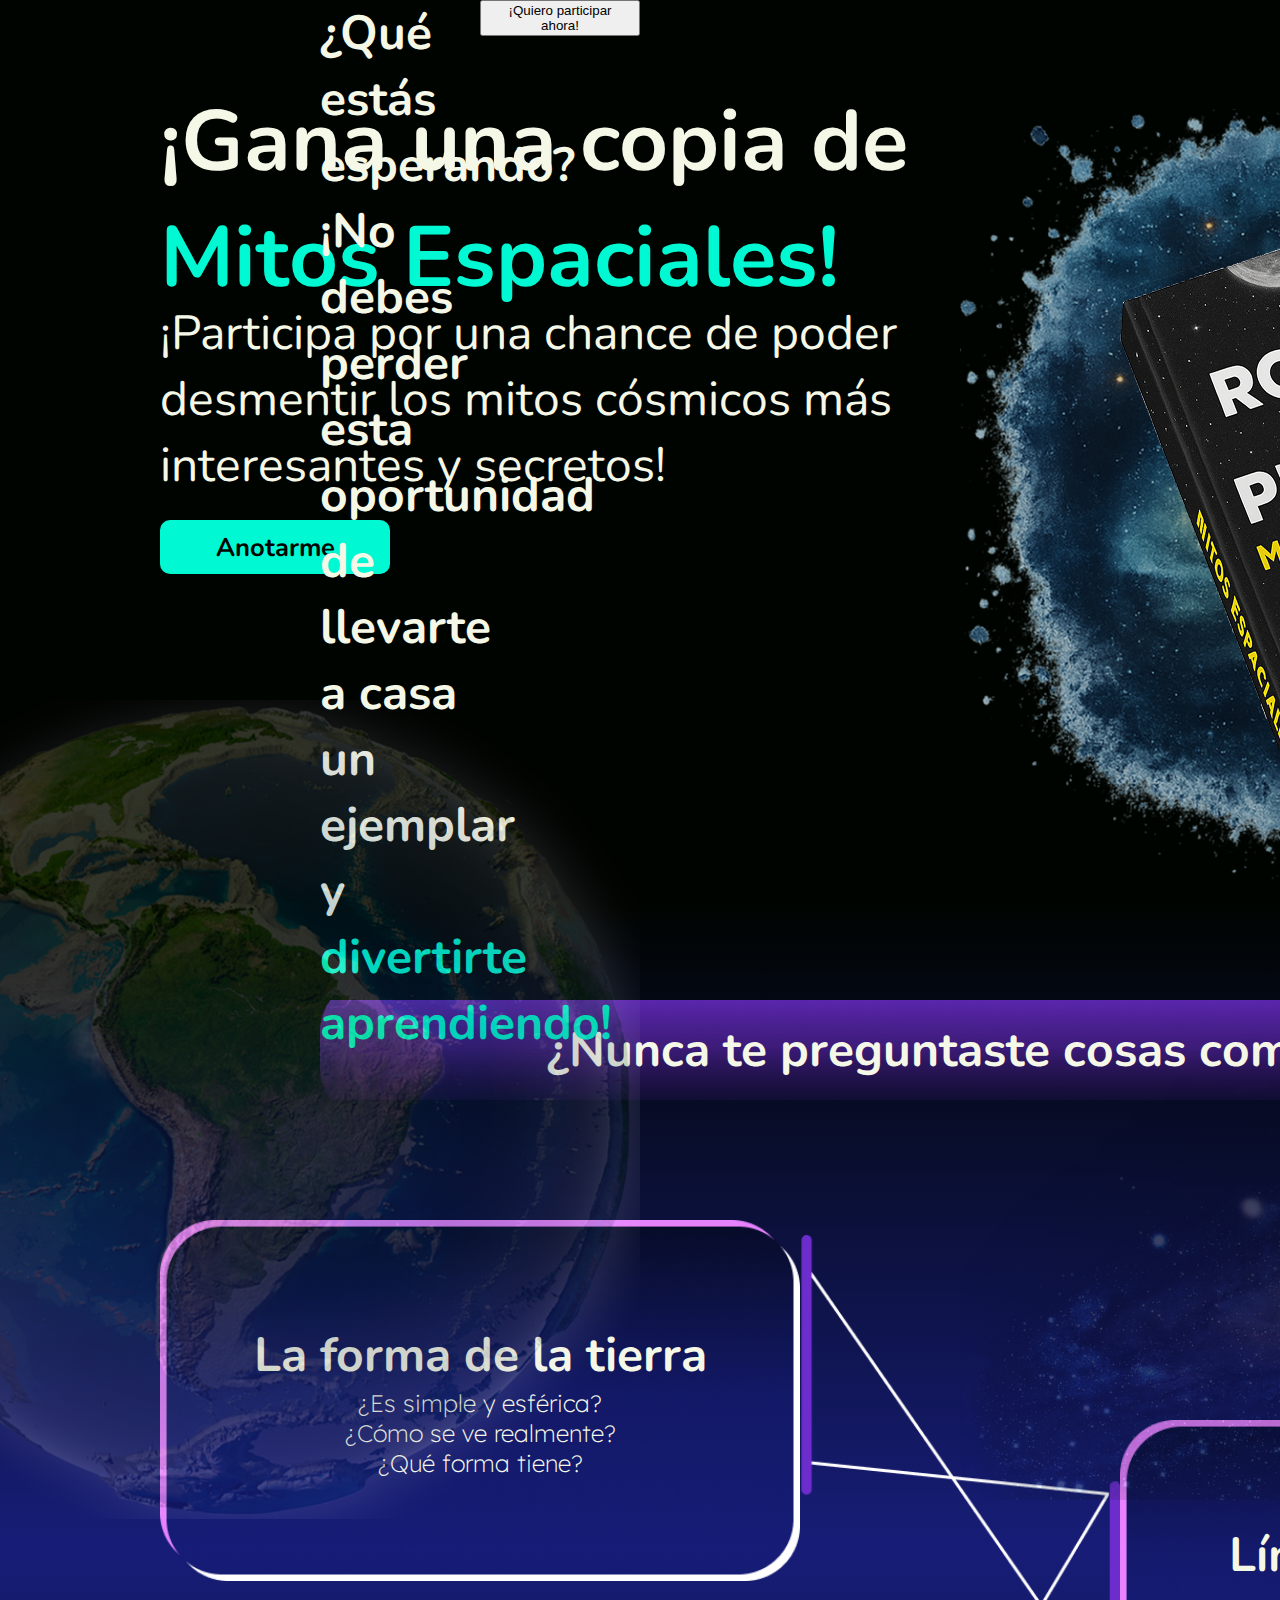
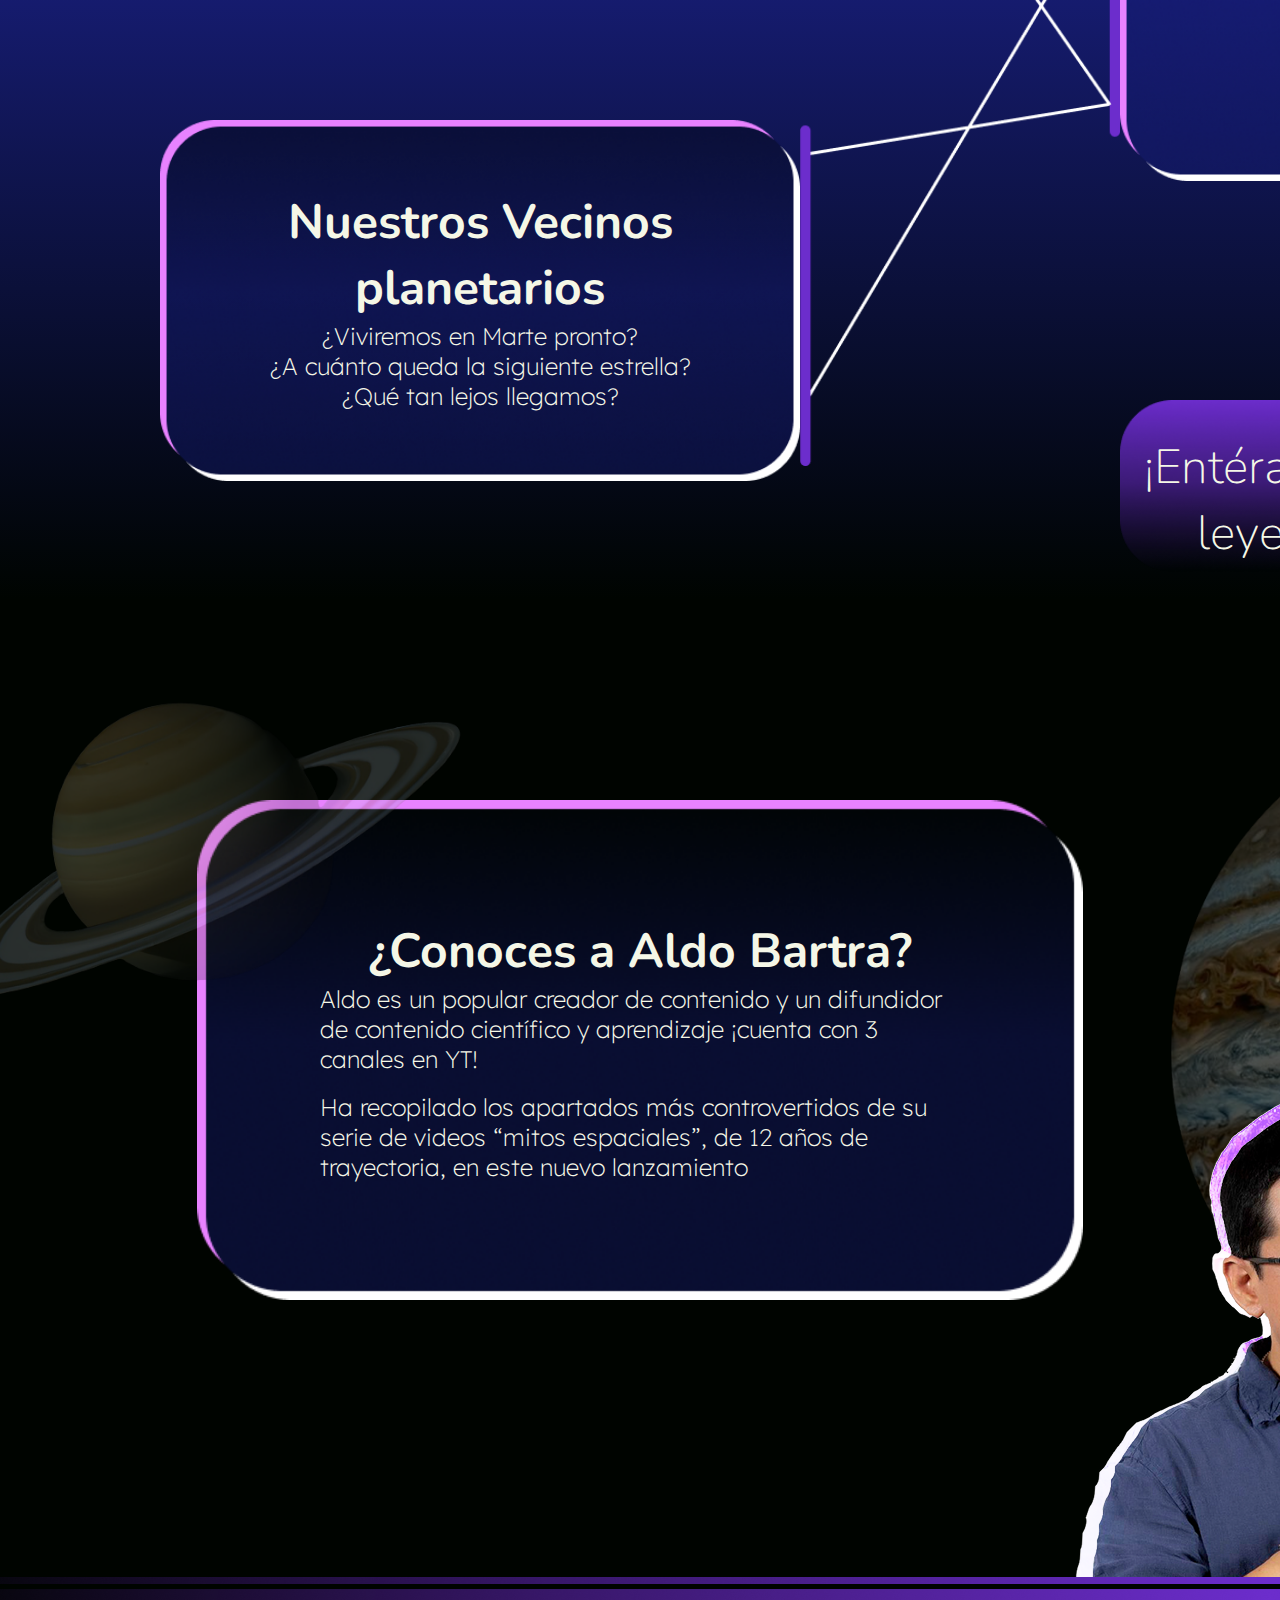
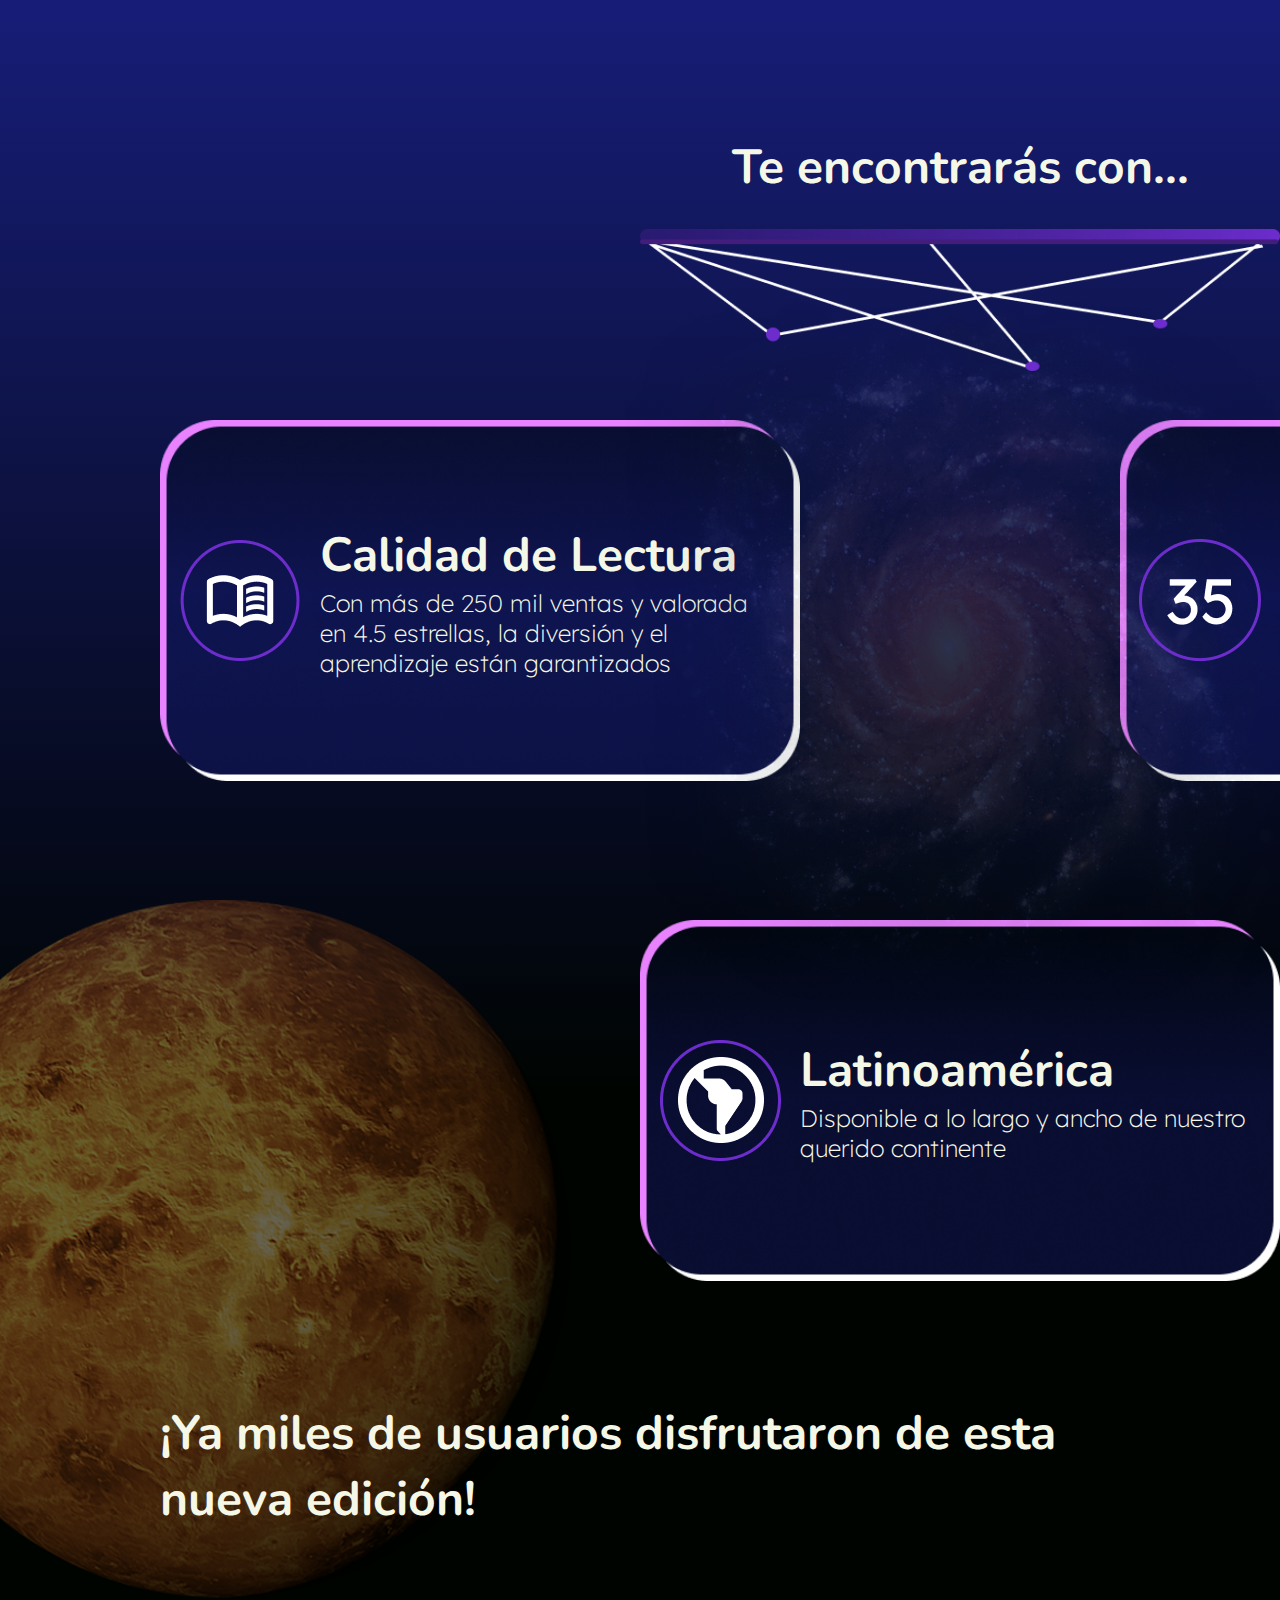
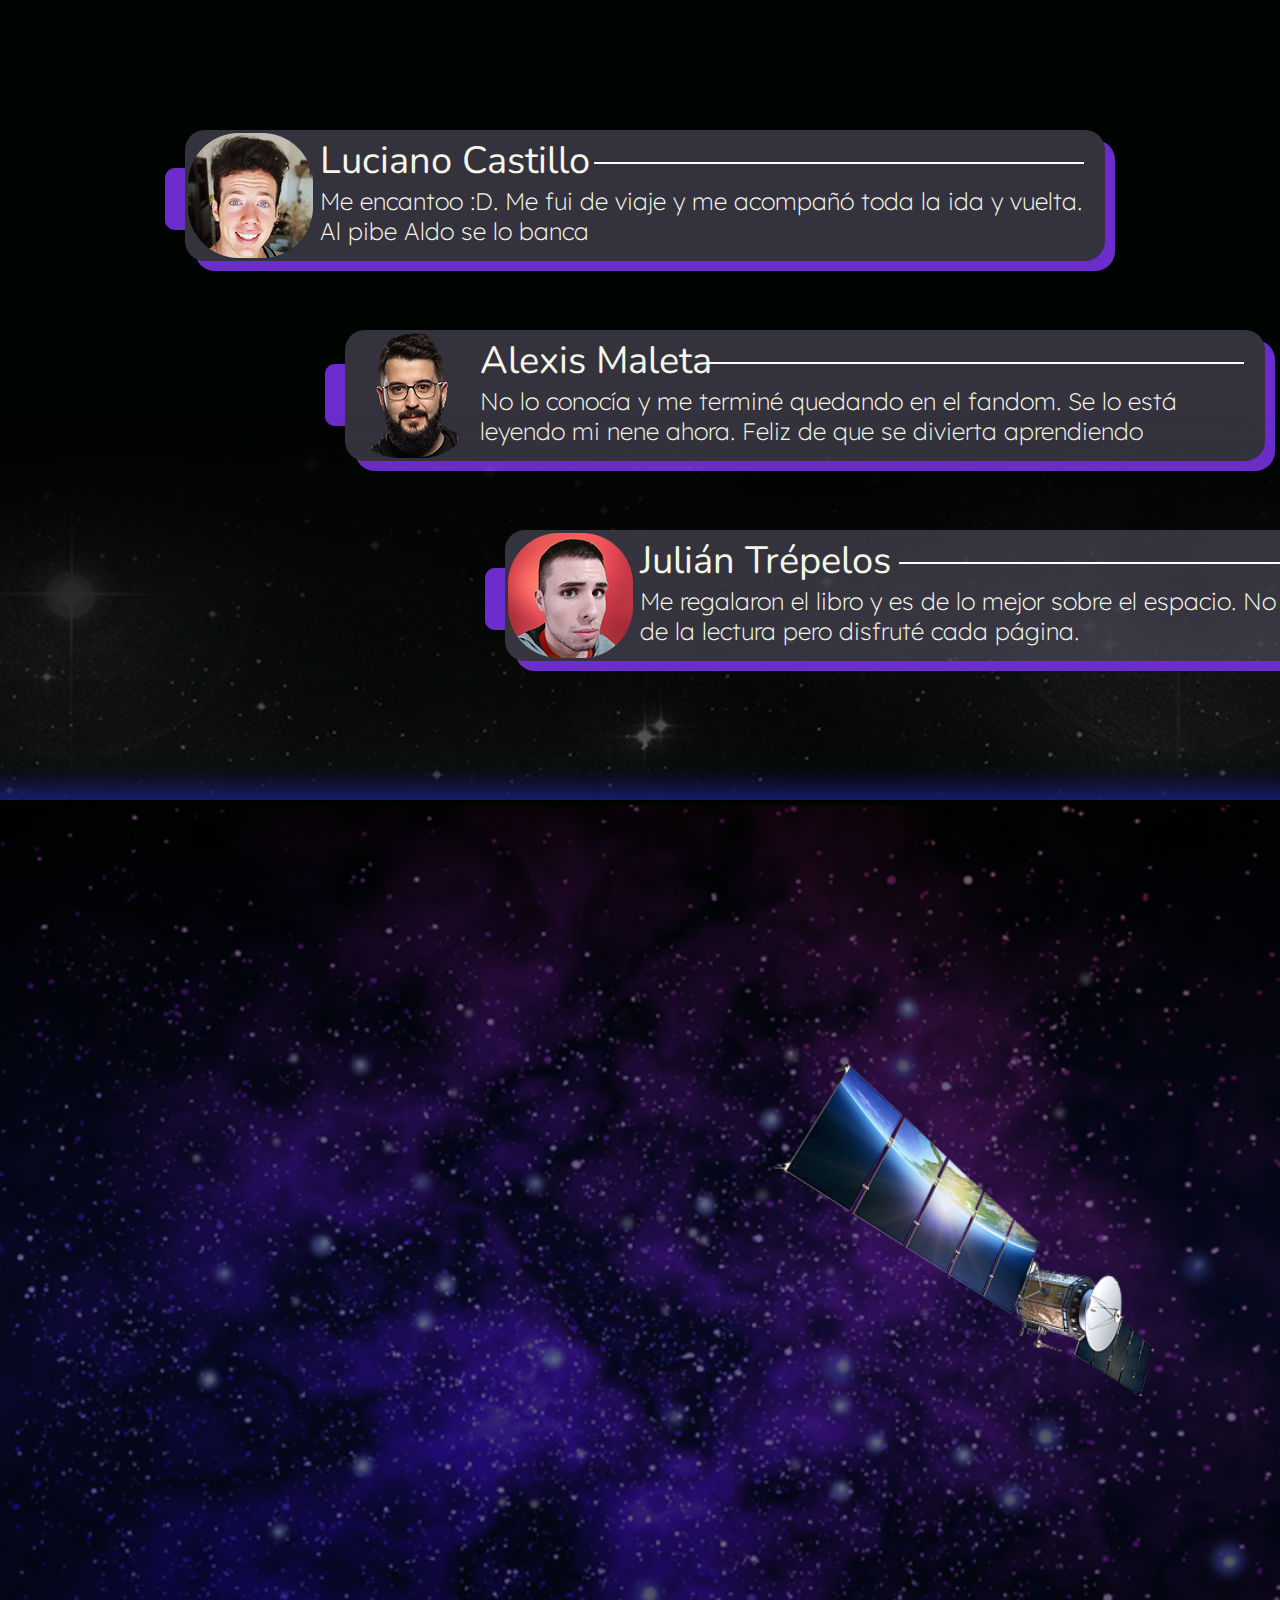
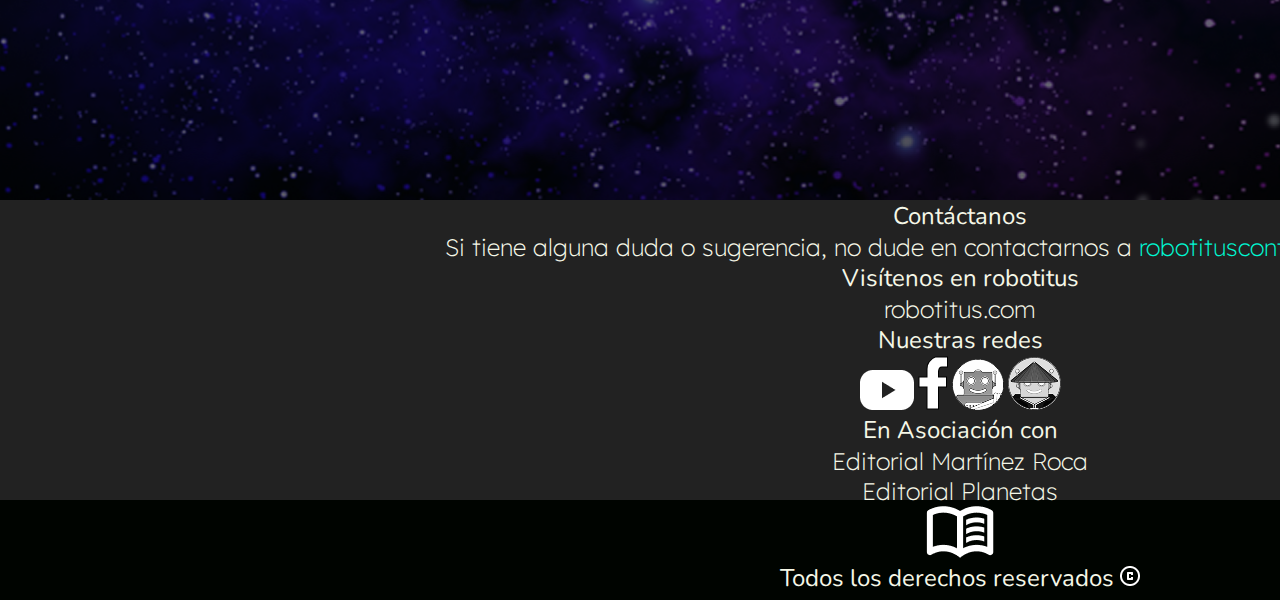
<file: tdmm2-tp2/index.html>
<!DOCTYPE html>
<html lang="es ">
<head>
    <meta charset="UTF-8">
    <meta name="viewport" content="width=device-width, initial-scale=1.0">
   <link rel="stylesheet" href="tercero.css">
   <link rel="preconnect" href="https://fonts.googleapis.com">
<link rel="preconnect" href="https://fonts.gstatic.com" crossorigin>
<link href="https://fonts.googleapis.com/css2?family=Lexend:wght@100..900&family=Michroma&family=Nunito:ital,wght@0,200..1000;1,200..1000&family=Prosto+One&family=Sunshiney&display=swap" rel="stylesheet">
    <title>Landing</title>
</head>
<body>
  <header class="grid">
    <div id="robotitus">
      <img  id="titus" src="IMAGENES/pant1/robotitus.png" alt="robotitus">
    </div>

    <div id="cont1pan1">
      <h1>¡Gana una copia de <span class="acento">Mitos Espaciales!</span></h1>
    </div>

    <div id="cont2pan1" class="c3">
      <h3 class="subtitulo">¡Participa por una chance de poder desmentir los mitos cósmicos más interesantes y secretos!</h3>
    </div>

    <div id="container">
      <form id="miFormulario">
        <button type="button" id="mostrar">Anotarme</button>
        <div id="formularioOpciones">
          <select id="pais" name="opciones" required>
           <option value="ARG">Argentina</option>
           <option value="BLV">Bolivia</option>
           <option value="URU">Uruguay</option>
          </select>
          <input type="text" id="name" name="nombre" placeholder="Nombre" required>
          <input type="email" id="mail" name="nombre" placeholder="Email" required>
          <input type="submit" value="Enviar" id="enviar">
        </div>
      </form>
    </div>

    <div id="cont3pan1">
    </div>   <img id="libro1" src="IMAGENES/pant1/libro.png" alt="libro">

  </header>





 <div id="tierra"></div>





  <section id="sec1" class="grid">
    <div class="fondoblue1"></div>
    <div class="lineas"></div>
    <div id="cont1pan2"><h3>¿Nunca te preguntaste cosas como...?</h3></div>

    <div id="img2pan2"></div>
    <div id="cont2pan2">
      <h3>La forma de la tierra </h3>
      <p >¿Es simple y esférica? <br>¿Cómo se ve realmente? <br>¿Qué forma tiene?</p>
    </div>

  <div id="img3pan2"></div>
    <div id="cont3pan2">
      <h3 >Límites del espacio</h3>
      <p>¿Tiene bordes? <br> ¿Qué hay más allá? <br> ¿Qué tan lejos llegamos?</p>
    </div>

      <div id="img4pan2"></div>
    <div id="cont4pan2">
      <h3>Nuestros Vecinos planetarios</h3>
      <p>¿Viviremos en Marte pronto? <br>¿A cuánto queda la siguiente estrella? <br> ¿Qué tan lejos llegamos?</p>
    </div>

    <div id="cont5pan2">
      <h3 id="subtitulo">¡Entérate de todo esto y más leyendo y aprendiendo!</h3>
    </div>

    <div class="cont2fondo"></div>
  </section>






  <section id="sec2" class="grid">
    <div id="cont1pan3"></div>

      <div id="textaldo">
      <h3>¿Conoces a Aldo Bartra?</h3>
      
        <p>Aldo es un popular creador de contenido y un difundidor de contenido científico y aprendizaje ¡cuenta con 3 canales en YT!</p>
        <br>
        <p>Ha recopilado los apartados más controvertidos de su serie de videos “mitos espaciales”, de 12 años de trayectoria, en este nuevo lanzamiento</p>
      </div>

    <div id="aldo"><img src="IMAGENES/pant3/aldo.png" alt="aldo"></div>

    <div id="aldomobile"></div>
    <div class="cont3fondo"></div>
    <div class="cont4fondo"></div>


  </section>






  <section id="sec3" class="grid">
    <div id="fondoblue2"></div>

    <div class="cont1pan4"><h3>Te encontrarás con...</h3></div>
    <div id="cont1"></div>


    <div id="icono1"><img src="IMAGENES/pant4/libro.png" alt="icono de libro"></div>
    <div class="cont2pan4"></div>
    <article id="articulo1sec3"> <h3>Calidad de Lectura</h3>
      <p>Con más de 250 mil ventas y valorada en 4.5 estrellas, la diversión y el aprendizaje están garantizados</p></article>


    <div id="icono2"><img src="IMAGENES/pant4/35.png" alt="icono de 35"></div>
    <div class="cont3pan4">  </div>
      <article id="articulo2sec3"> <h3>Más de 35 secciones</h3>
      <p>Variados tópicos para descubrir y aprender de principio a fin.</p></article>


      
    <div id="icono3" ><img src="IMAGENES/pant4/latino.png" alt="latino"></div>
    <div class="cont4pan4"></div>
    <article id="articulo3sec3"> <h3>Latinoamérica</h3>
      <p>Disponible a lo largo y ancho de nuestro querido continente</p></article> 



    <div class="fondo2"><img src="IMAGENES/pant4/galaxy.png" alt="fondo"></div>
    <div id="luna"><img src="IMAGENES/pant4/moon_PNG37 1.png" alt="luna"></div>
    <div id="planeta"><img src="IMAGENES/pant4/naranja.png" alt="planeta naranja"></div>

    



    <!--section 4-->
    <div class="cont1pan5"><h3>¡Ya miles de usuarios disfrutaron de esta nueva edición!</h3></div>

    <div id="contenedor1pan5"></div>
    <div class="cont2pan5">
        <h5>Luciano Castillo</h5>
        <p>Me encantoo :D. Me fui de viaje y me acompañó toda la ida y vuelta. Al pibe Aldo se lo banca</p>
    </div>

    <div id="contenedor2pan5"></div>
    <div class="cont3pan5">
        <h5>Alexis Maleta</h5>
        <p>No lo conocía y me terminé quedando en el fandom. Se lo está leyendo mi nene ahora. Feliz de que se divierta aprendiendo</p>
    </div>

    <div id="contenedor3pan5"></div>
    <div class="cont4pan5">
        <h5>Julián Trépelos</h5>
        <p>Me regalaron el libro y es de lo mejor sobre el espacio. No soy mucho de la lectura pero disfruté cada página.</p>
    </div>
    <div id="fondoestrellas"></div>
  </section>






  <section id="sec5" class="grid">
    <div id="tierraimg"><img src="IMAGENES/pant6/planeta.png" alt="planeta"></div>

    <div id="satelite"><img src="IMAGENES/pant6/satelite.png" alt="satelite"></div>

    <div id="fondoestrellas2"></div>
    <div id="contendor1pan6"></div>
    <div id="cta">
      <h3 id="titulo2">¿Qué estás esperando?</h3>
      <h3>¡No debes perder esta oportunidad de llevarte a casa un ejemplar y <span class="acento">divertirte aprendiendo!</span></h3>
    </div>

    <div id="cta2">
      <button type="button" onclick="document.getElementById('mostrar').scrollIntoView({ behavior: 'smooth' })">
        ¡Quiero participar ahora!
      </button>
    </div>

  </section>



  
  <footer class="grid">
    <div id="f1" class="c1">
      <h6>Contáctanos</h6>
      <p>Si tiene alguna duda o sugerencia, no dude en contactarnos a <span class="acento">robotituscontacto@gmail.com</span></p>
    </div>
    <div id="f2" class="c2">
      <h6>Visítenos en robotitus</h6>
      <p>robotitus.com</p>
    </div>
    <div id="f3" class="c3">
      <h6>Nuestras redes</h6>
      <img src="IMAGENES/pant7/youtube.png" alt="youtube" class="iconosf">
      <img src="IMAGENES/pant7/facebook.png" alt="facebook" class="iconosf">
      <img src="IMAGENES/pant7/r1.png" alt="robot platon" class="iconosf">
      <img src="IMAGENES/pant7/r3.png" alt="robot lineo" class="iconosf">
    </div>
    <div id="f4" class="c4">
      <h6>En Asociación con</h6>
      <p>Editorial Martínez Roca <br> Editorial Planetas</p>
    </div>
    <div id="iconof" class="c5"><img src="IMAGENES/pant7/libro.png" alt="libro"></div>
    <div id="copy" class="c6">
      <h6>Todos los derechos reservados <img src="IMAGENES/pant7/copyright.png" alt="copyright"></h6>
    </div>
  </footer>

  <script src="script.js"></script>
</body>

</html>
</file>
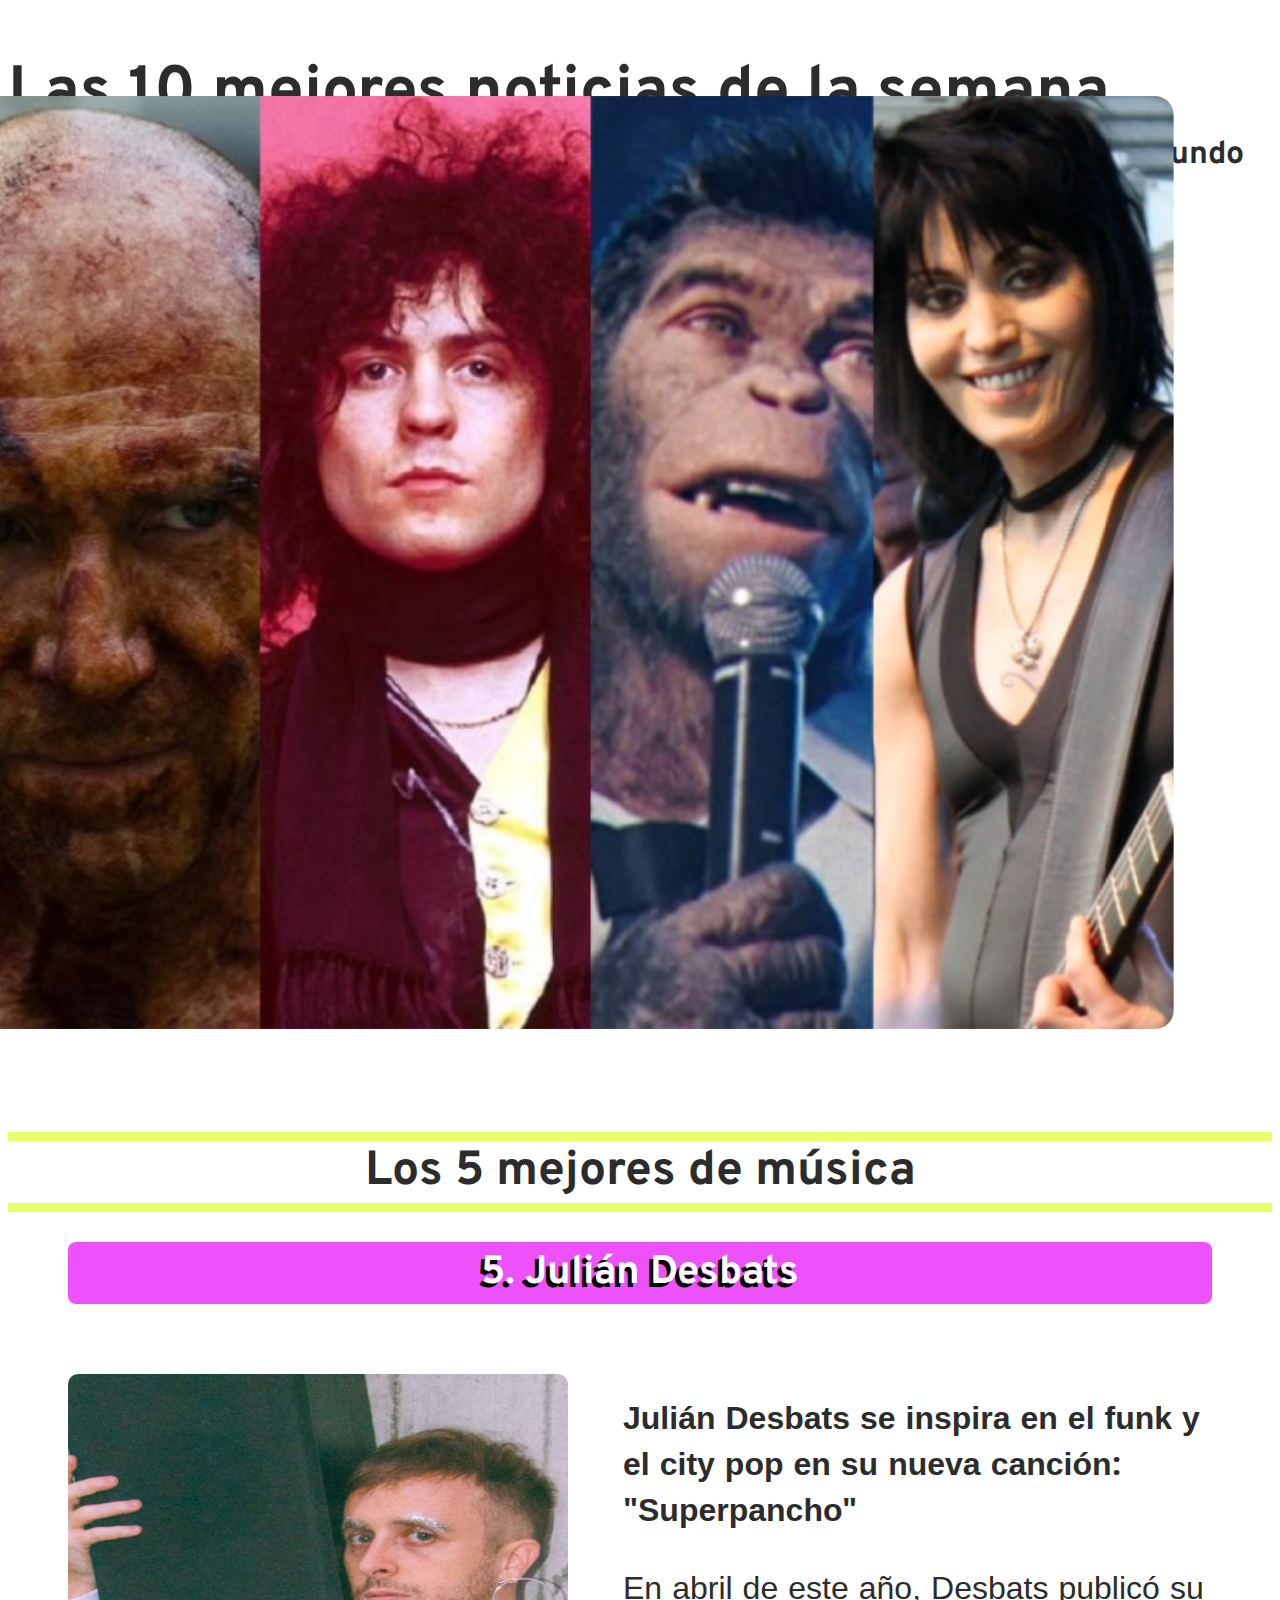
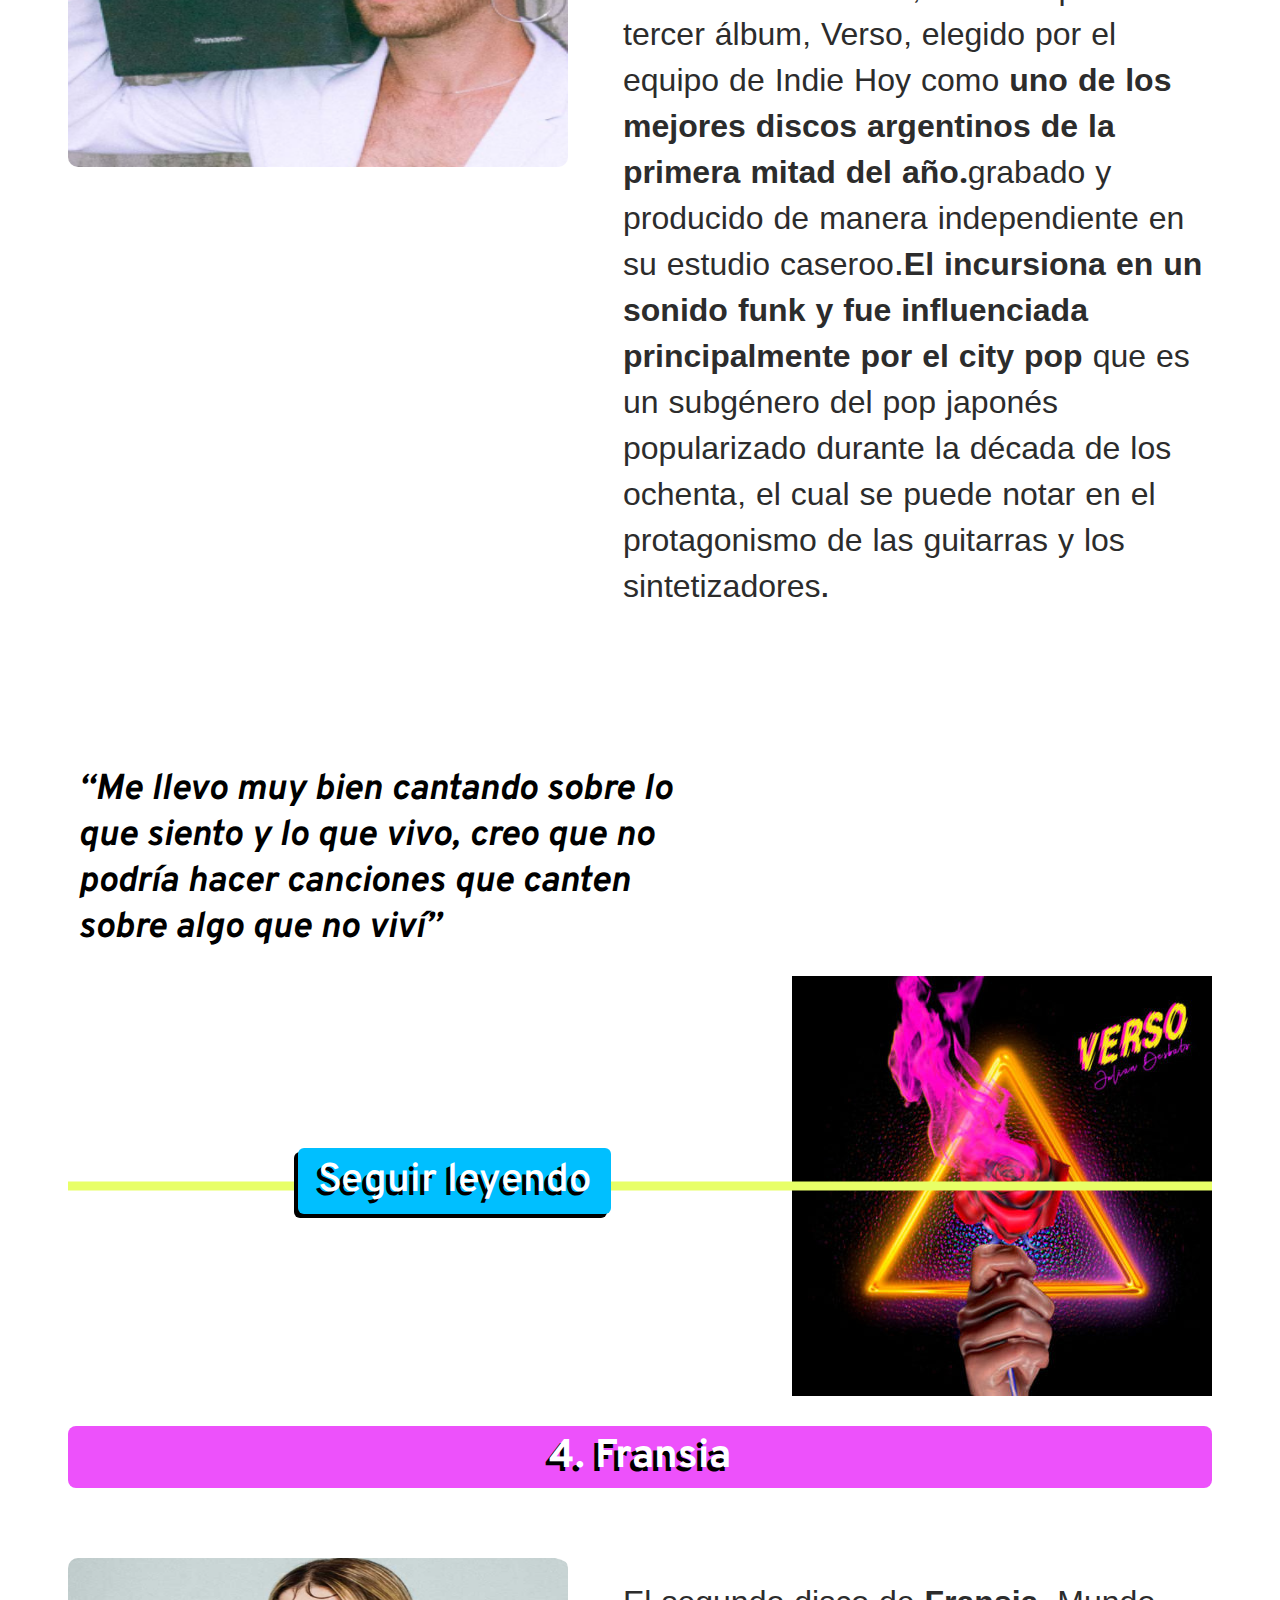
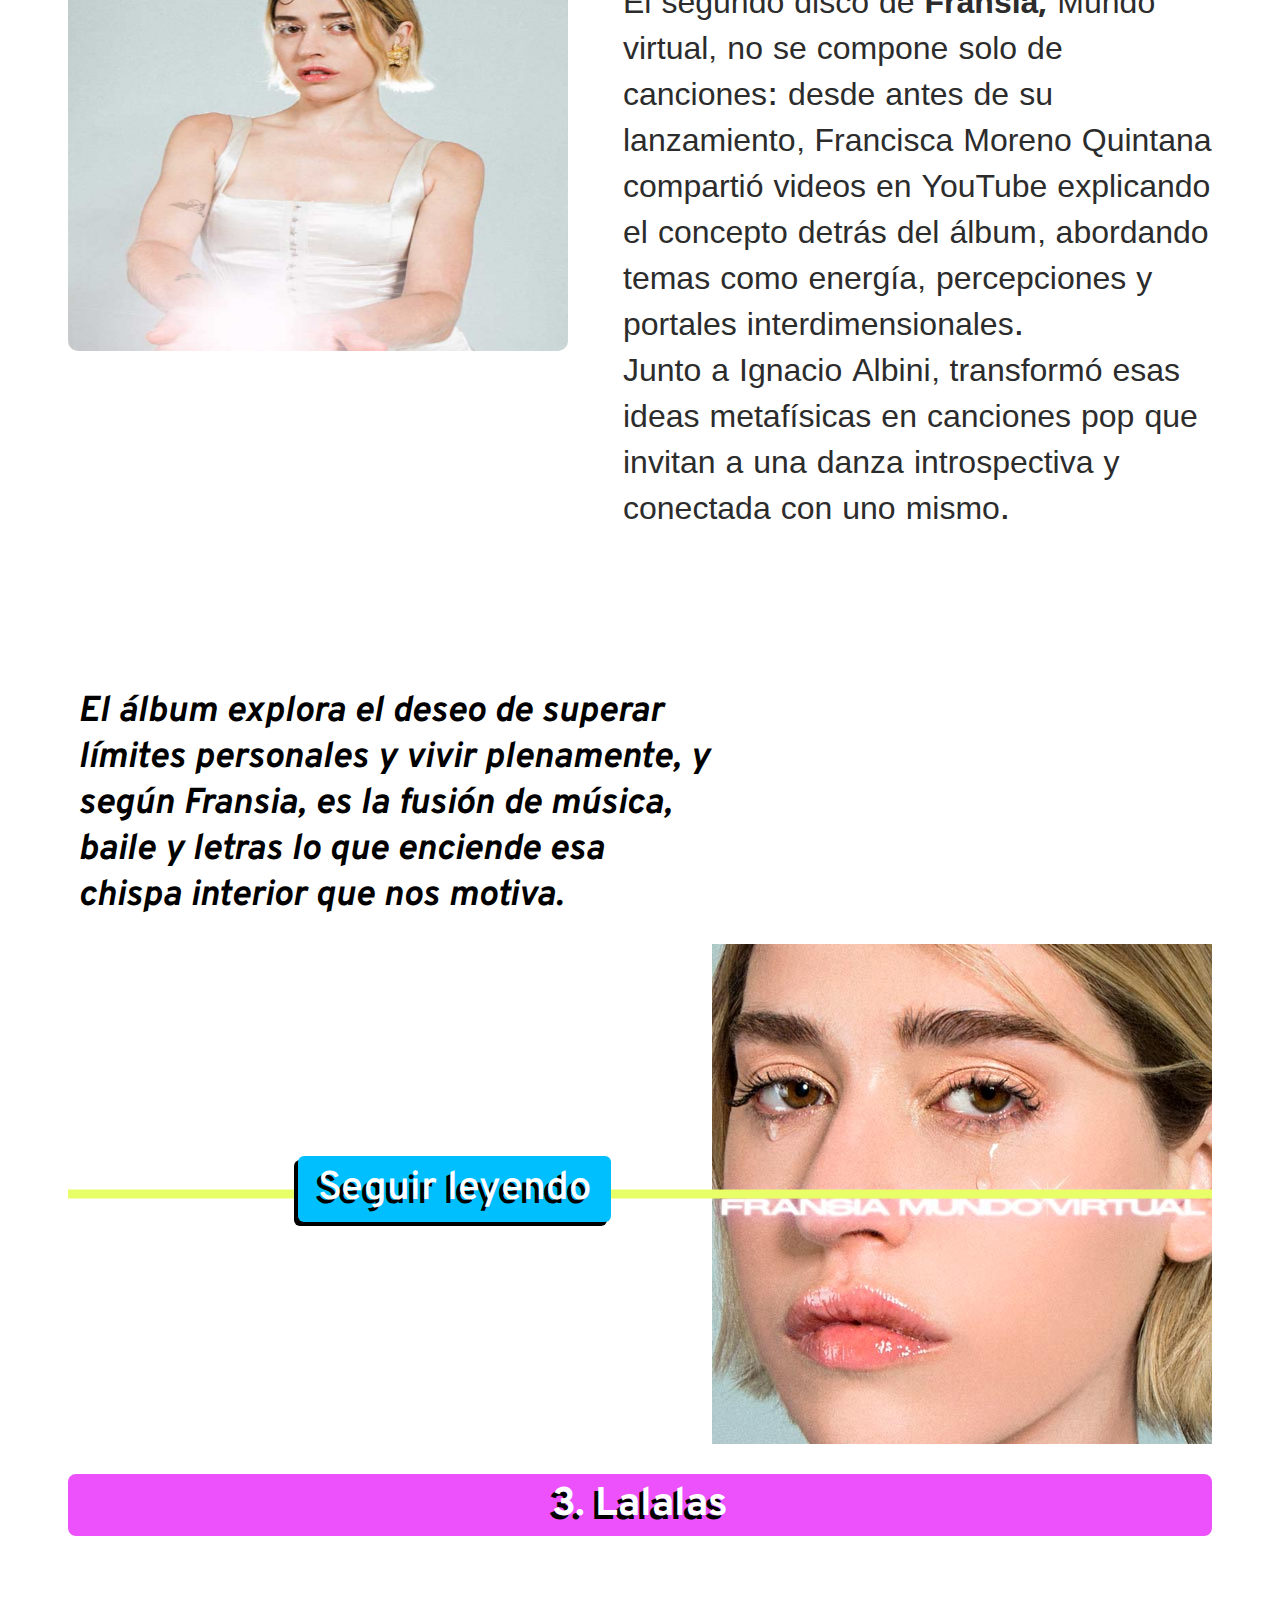
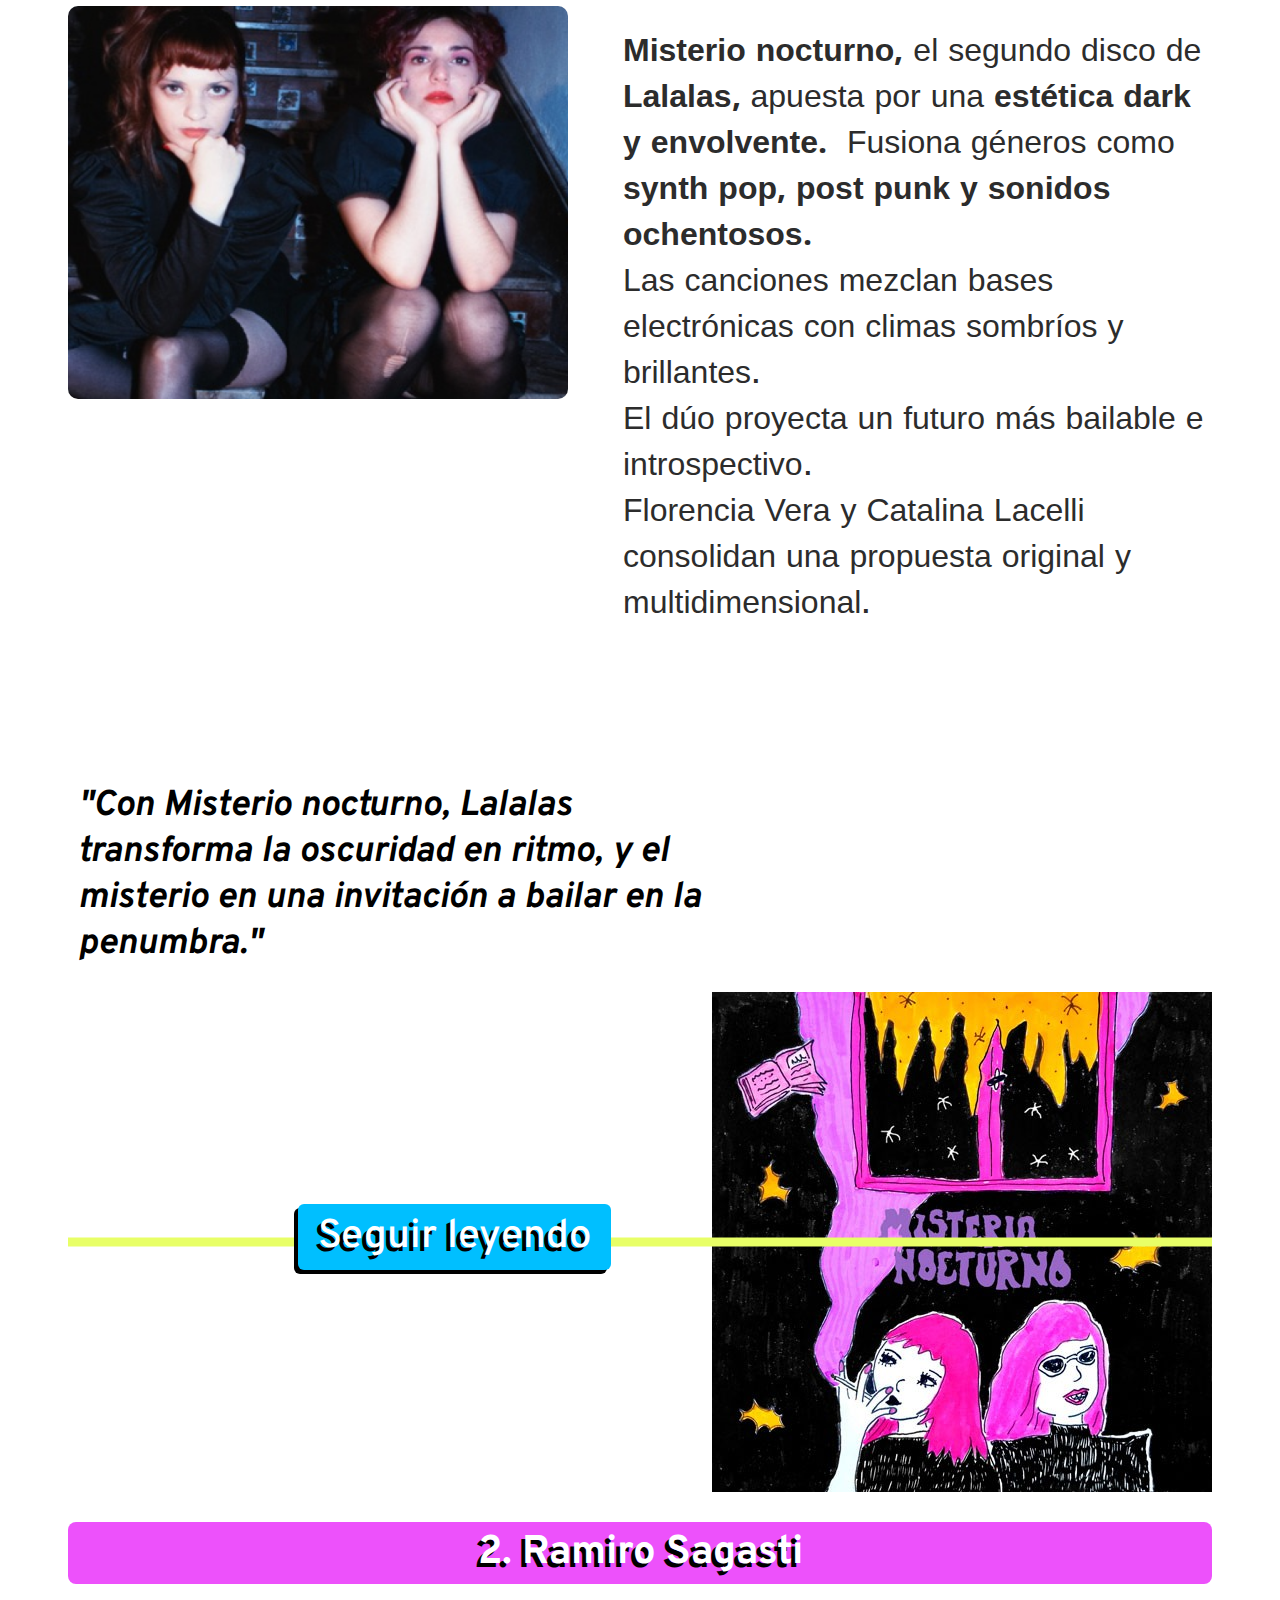
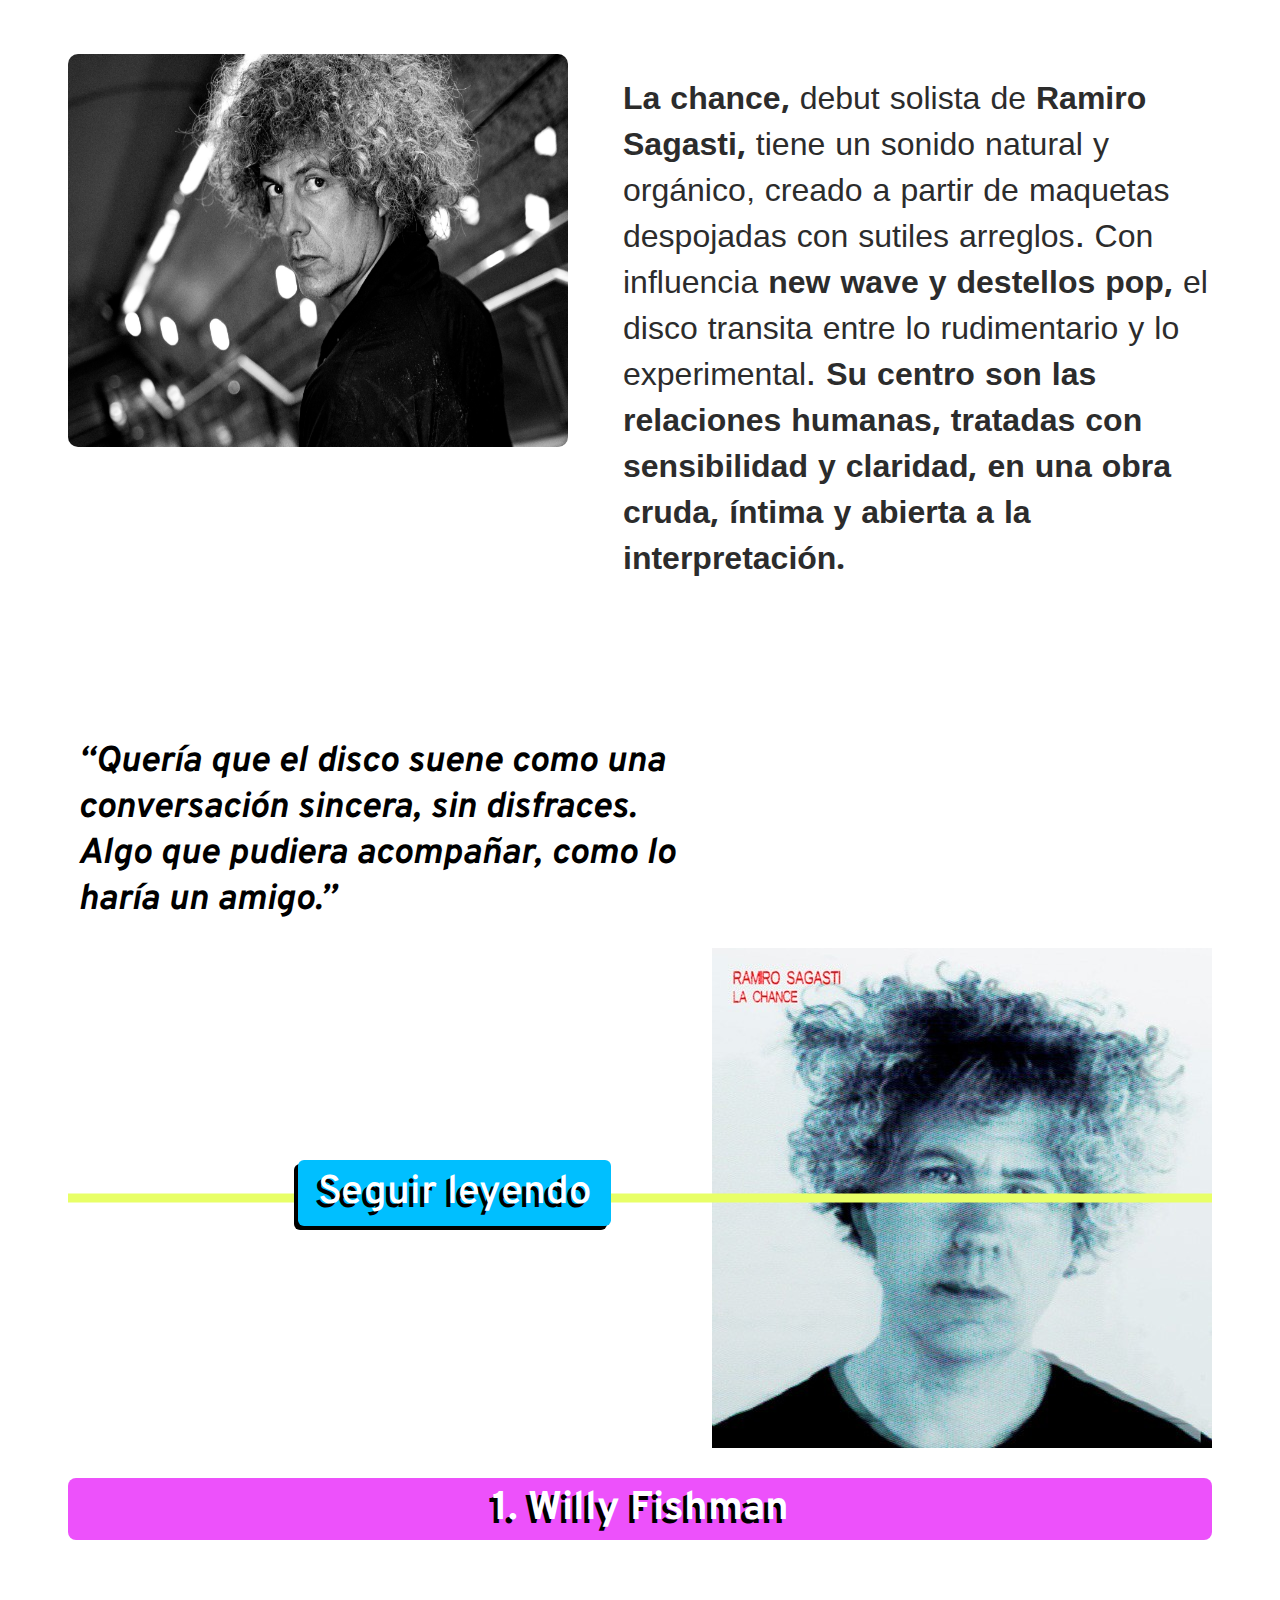
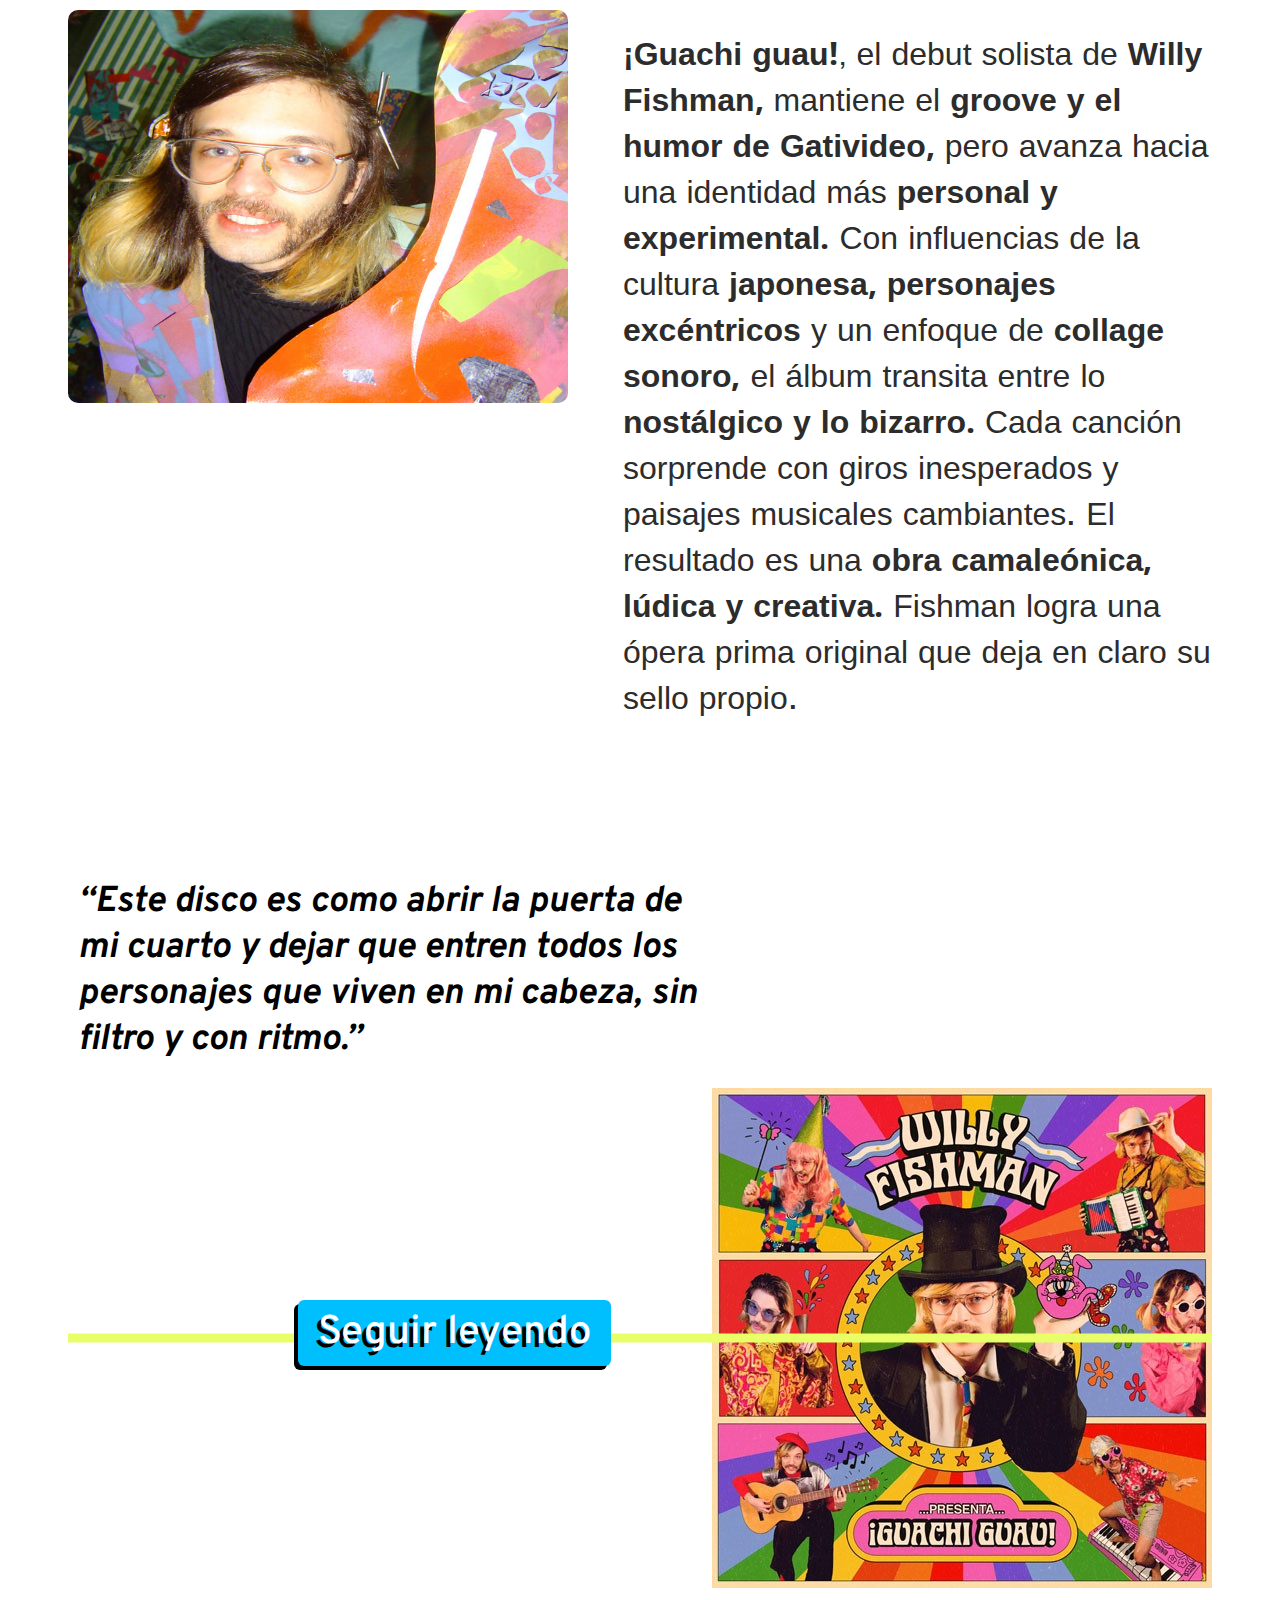
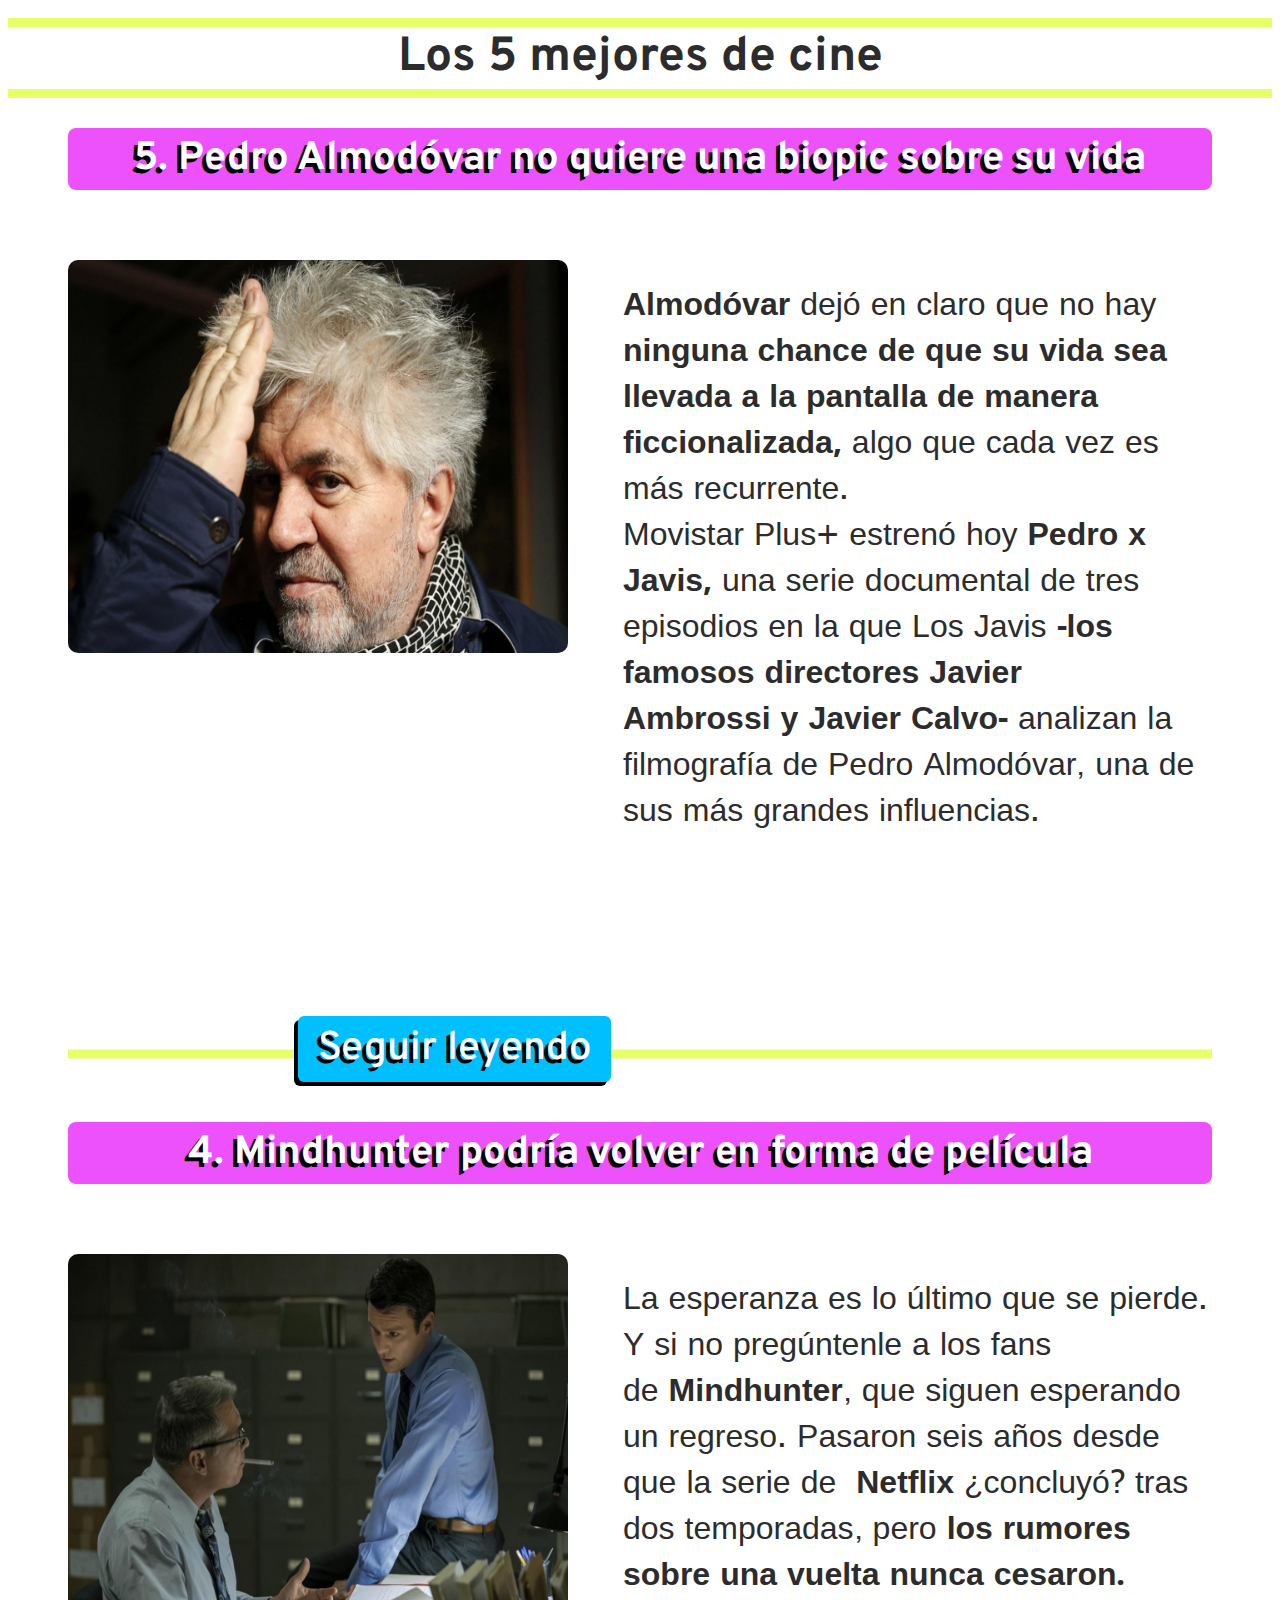
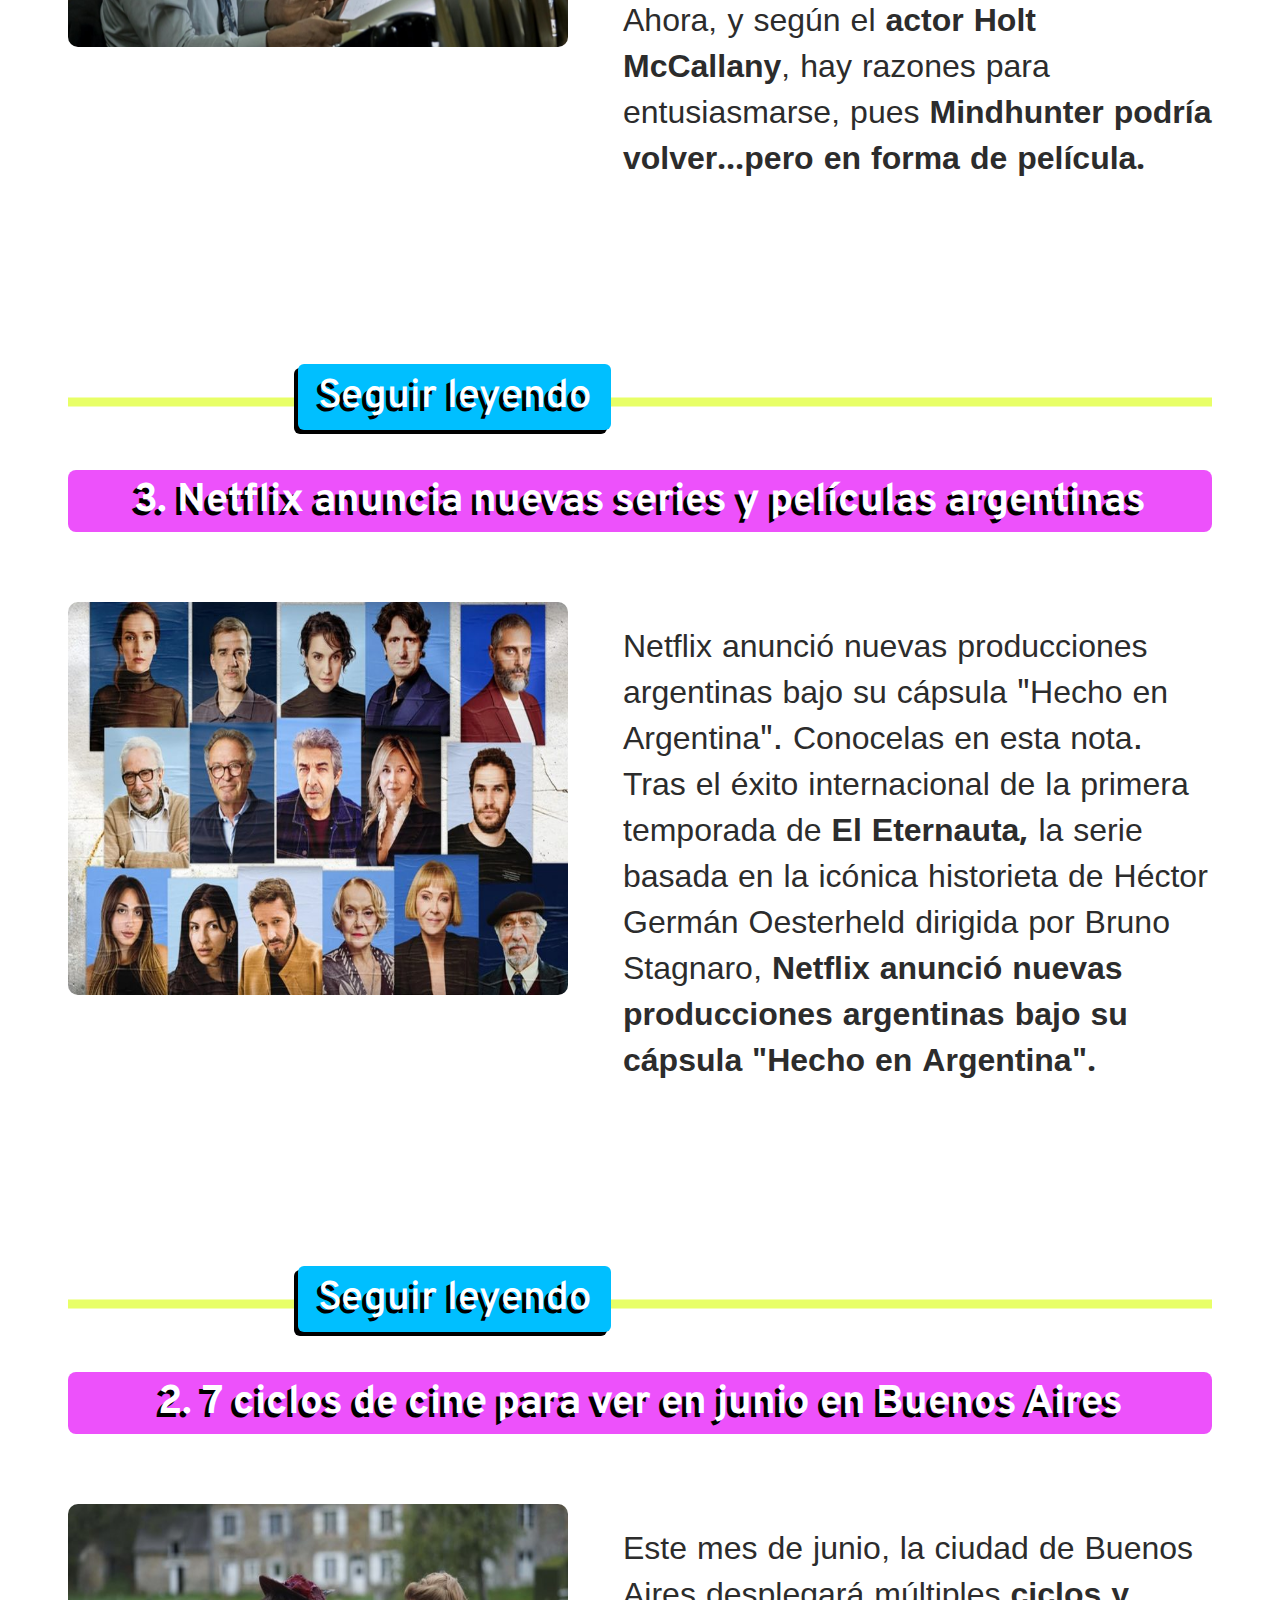
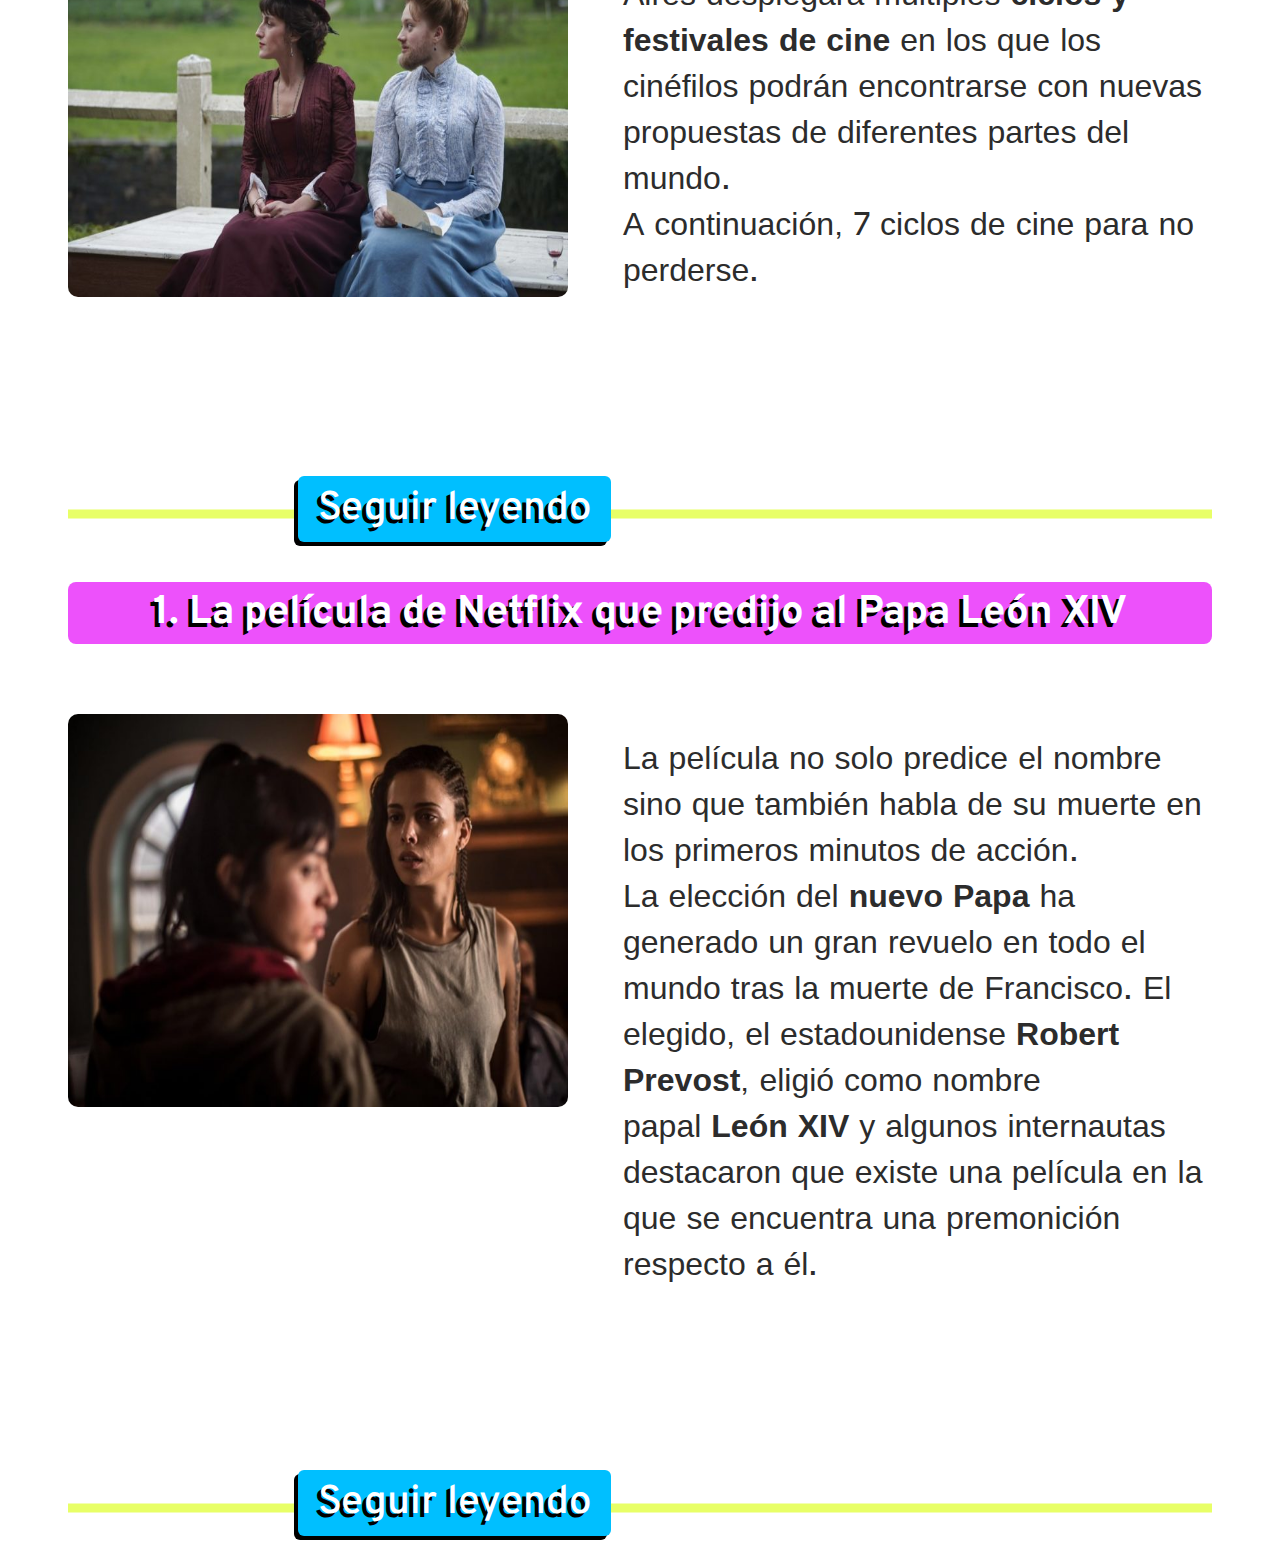
<file: top/index.html>
<!DOCTYPE html>
<html lang="es">

<head>
  <meta charset="UTF-8">
  <title>indihoy TOP10</title>
  <link rel="stylesheet" href="ambiente.css">
  <link href="https://fonts.googleapis.com/css2?family=Overpass:wght@400;700&display=swap" rel="stylesheet">
  <link href="https://fonts.googleapis.com/css2?family=Phetsarath&display=swap" rel="stylesheet">

</head>

<body>


  <section class="seccion-comienzo">
    <h2 class="titulo-comienzo">Las 10 mejores noticias de la semana</h2>
    <p class="texto-comienzo">
      Lo que está sonando, pasando y generando conversación esta semana en el mundo del cine, la música y más. </p>
    <img class="imagen-comienzo" src="imagenes/Captura de pantalla 2025-06-29 144733.png"
      alt="Descripción de la imagen">
  </section>

  <div class="top">
    <div class="titulo-central">
      <div class="texto-central">Los 5 mejores de música</div>
    </div>

    <!-- top5 -->
    <div class="contenedor">


      <div class="titulo">5. Julián Desbats</div>

      <div class="contenido">
        <img class="foto" src="imagenes/Captura de pantalla 2025-06-29 144838.png" alt="Foto Willy">
        <div class="texto">
          <p>
            <b>Julián Desbats se inspira en el funk y el city pop en su nueva canción: "Superpancho"</b>
          </p>
          <p>
            En abril de este año, Desbats publicó su tercer álbum, Verso, elegido por el equipo de Indie Hoy como <b>uno
              de
              los mejores discos argentinos de la primera mitad del año.</b>grabado y producido de manera independiente
            en su
            estudio caseroo.<b>El incursiona en un sonido funk y fue influenciada principalmente por el city pop </b>que
            es un
            subgénero del pop japonés popularizado durante la década de los ochenta, el cual se puede notar en el
            protagonismo de las guitarras y los sintetizadores.
          </p>

        </div>
      </div>

      <div class="cita">
        “Me llevo muy bien cantando sobre lo que siento y lo que vivo, creo que no podría hacer canciones que canten
        sobre algo que no viví”
      </div>

      <div class="pie">
        <div class="seguir">Seguir leyendo</div>
        <img class="imagen" src="imagenes/1.png" alt="Portada Disco">
      </div>
    </div>

    <!-- top4 -->
    <div class="contenedor">
      <div class="titulo">4. Fransia</div>

      <div class="contenido">
        <img class="foto" src="imagenes/Captura de pantalla 2025-06-29 151311.png" alt="Foto Willy">
        <div class="texto">
          <p>
            El segundo disco de <b>Fransia,</b> Mundo virtual, no se compone solo de canciones: desde antes de su
            lanzamiento,
            Francisca Moreno Quintana compartió videos en YouTube explicando el concepto detrás del álbum, abordando
            temas como energía, percepciones y portales interdimensionales.<br>
            Junto a Ignacio Albini, transformó esas ideas metafísicas en canciones pop que invitan a una danza
            introspectiva y conectada con uno mismo.
          </p>

        </div>
      </div>

      <div class="cita">
        El álbum explora el deseo de superar límites personales y vivir plenamente, y según Fransia, es la fusión de
        música, baile y letras lo que enciende esa chispa interior que nos motiva.
      </div>

      <div class="pie">
        <div class="seguir">Seguir leyendo</div>
        <img class="imagen" src="imagenes/2.png" alt="Portada Disco">
      </div>
    </div>

    <!-- top3 -->
    <div class="contenedor">
      <div class="titulo">3. Lalalas </div>

      <div class="contenido">
        <img class="foto" src="imagenes/Captura de pantalla 2025-06-29 145710.png" alt="Foto Willy">
        <div class="texto">
          <p>
            <b>Misterio nocturno,</b> el segundo disco de <b>Lalalas,</b> apuesta por una <b>estética dark y
              envolvente.</b>  Fusiona
            géneros como <b>synth pop, post punk y sonidos ochentosos.</b>
            <br>Las canciones mezclan bases electrónicas con
            climas
            sombríos y brillantes.
            <br>El dúo proyecta un futuro más bailable e introspectivo.<br>Florencia Vera y Catalina
            Lacelli consolidan una propuesta original y multidimensional.
          </p>

        </div>
      </div>

      <div class="cita">
        "Con Misterio nocturno, Lalalas transforma la oscuridad en ritmo, y el misterio en una invitación a bailar en la
        penumbra."
      </div>

      <div class="pie">
        <div class="seguir">Seguir leyendo</div>
        <img class="imagen" src="imagenes/3.png" alt="Portada Disco">
      </div>
    </div>

    <!-- top2 -->
    <div class="contenedor">
      <div class="titulo">2. Ramiro Sagasti</div>

      <div class="contenido">
        <img class="foto" src="imagenes/44.png" alt="Foto Willy">
        <div class="texto">
          <p>
            <b>La chance,</b> debut solista de <b>Ramiro Sagasti,</b> tiene un sonido natural y orgánico, creado a
            partir de maquetas despojadas con sutiles arreglos. Con influencia <b>new wave y destellos pop,</b> el disco
            transita entre lo rudimentario y lo experimental. <b>Su centro son las relaciones humanas, tratadas con
              sensibilidad y claridad, en una obra cruda, íntima y abierta a la interpretación.</b>

          </p>
        </div>
      </div>

      <div class="cita">
        “Quería que el disco suene como una conversación sincera, sin disfraces. Algo que pudiera acompañar, como lo
        haría un amigo.”
      </div>

      <div class="pie">
        <div class="seguir">Seguir leyendo</div>
        <img class="imagen" src="imagenes/4.png" alt="Portada Disco">
      </div>
    </div>

    <!-- top1 -->
    <div class="contenedor">
      <div class="titulo">1. Willy Fishman</div>

      <div class="contenido">
        <img class="foto" src="imagenes/55.png" alt="Foto Willy">
        <div class="texto">
          <p>
            <b>¡Guachi guau!</b>, el debut solista de <b>Willy Fishman,</b> mantiene el <b>groove y el humor de
              Gativideo,</b> pero avanza hacia una identidad más <b>personal y experimental.</b> Con influencias de la
            cultura <b>japonesa, personajes excéntricos </b>y un enfoque de<b> collage sonoro,</b> el álbum transita
            entre lo <b>nostálgico y lo bizarro.</b> Cada canción sorprende con giros inesperados y paisajes musicales
            cambiantes. El resultado es una <b>obra camaleónica, lúdica y creativa.</b> Fishman logra una ópera prima
            original que deja en claro su sello propio.
          </p>

        </div>
      </div>

      <div class="cita">
        “Este disco es como abrir la puerta de mi cuarto y dejar que entren todos los personajes que viven en mi cabeza,
        sin filtro y con ritmo.”
      </div>

      <div class="pie">
        <div class="seguir">Seguir leyendo</div>
        <img class="imagen" src="imagenes/5.png" alt="Portada Disco">
      </div>
    </div>

    <div class="titulo-central">
      <div class="texto-central">Los 5 mejores de cine</div>
    </div>

    <!-- top5 -->
    <div class="contenedor">
      <div class="titulo">5. Pedro Almodóvar no quiere una biopic sobre su vida</div>

      <div class="contenido">
        <img class="foto" src="imagenes/5c.png" alt="Foto Willy">
        <div class="texto">
          <p>
            <b>Almodóvar</b> dejó en claro que no hay <b>ninguna chance de que su vida sea llevada a la pantalla de
              manera ficcionalizada,</b> algo que cada vez es más recurrente.<br>
            Movistar Plus+ estrenó hoy <b>Pedro x Javis,</b> una serie documental de tres episodios en la que Los
            Javis<b> -los famosos directores Javier Ambrossi y Javier Calvo- </b> analizan la filmografía de Pedro
            Almodóvar, una de sus más grandes influencias.
          </p>
        </div>
      </div>

      <div class="cita">
      </div>

      <div class="pie">
        <div class="seguir">Seguir leyendo</div>
      </div>
    </div>

    <!-- top4 -->
    <div class="contenedor">
      <div class="titulo">4. Mindhunter podría volver en forma de película</div>

      <div class="contenido">
        <img class="foto" src="imagenes/4c.png" alt="Foto Willy">
        <div class="texto">
          <p>
            La esperanza es lo último que se pierde. Y si no pregúntenle a los fans de <b>Mindhunter</b>, que siguen
            esperando un regreso. Pasaron seis años desde que la serie de  <b>Netflix</b> ¿concluyó? tras dos
            temporadas, pero <b>los rumores sobre una vuelta nunca cesaron.</b> Ahora, y según el <b>actor Holt
              McCallany</b>, hay razones para entusiasmarse, pues <b>Mindhunter podría volver...pero en forma de
              película.</b>
          </p>
        </div>
      </div>

      <div class="cita">
      </div>

      <div class="pie">
        <div class="seguir">Seguir leyendo</div>
      </div>
    </div>

    <!-- top3 -->
    <div class="contenedor">
      <div class="titulo">3. Netflix anuncia nuevas series y películas argentinas</div>

      <div class="contenido">
        <img class="foto" src="imagenes/3c.png" alt="Foto Willy">
        <div class="texto">
          <p>
            Netflix anunció nuevas producciones argentinas bajo su cápsula "Hecho en Argentina". Conocelas en esta nota.<br>
            Tras el éxito internacional de la primera temporada de <b>El Eternauta,</b> la serie basada en la icónica
            historieta de Héctor Germán Oesterheld dirigida por Bruno Stagnaro, <b>Netflix anunció nuevas producciones
              argentinas bajo su cápsula "Hecho en Argentina".</b>
          </p>
        </div>
      </div>

      <div class="cita">
      </div>

      <div class="pie">
        <div class="seguir">Seguir leyendo</div>
      </div>
    </div>

    <!-- top2 -->
    <div class="contenedor">
      <div class="titulo">2. 7 ciclos de cine para ver en junio en Buenos Aires</div>

      <div class="contenido">
        <img class="foto" src="imagenes/2c.png" alt="Foto Willy">
        <div class="texto">
          <p>
            Este mes de junio, la ciudad de Buenos Aires desplegará múltiples <b>ciclos y festivales de cine </b>en los
            que los cinéfilos podrán encontrarse con nuevas propuestas de diferentes partes del mundo.<br>
            A continuación, 7 ciclos de cine para no perderse.

          </p>
        </div>
      </div>

      <div class="cita">
      </div>

      <div class="pie">
        <div class="seguir">Seguir leyendo</div>
      </div>
    </div>

    <!-- top1 -->
    <div class="contenedor">
      <div class="titulo">1. La película de Netflix que predijo al Papa León XIV</div>

      <div class="contenido">
        <img class="foto" src="imagenes/1c.png" alt="Foto Willy">
        <div class="texto">
          <p>
            La película no solo predice el nombre sino que también habla de su muerte en los primeros minutos de acción.<br>
            La elección del <b>nuevo Papa</b> ha generado un gran revuelo en todo el mundo tras la muerte de Francisco.
            El elegido, el estadounidense <b>Robert Prevost</b>, eligió como nombre papal <b>León XIV</b> y algunos
            internautas destacaron que existe una película en la que se encuentra una premonición respecto a él.
          </p>
        </div>
      </div>

      <div class="cita">
      </div>

      <div class="pie">
        <div class="seguir">Seguir leyendo</div>
      </div>
    </div>
  </div class="top">


</body>

</html>
</file>
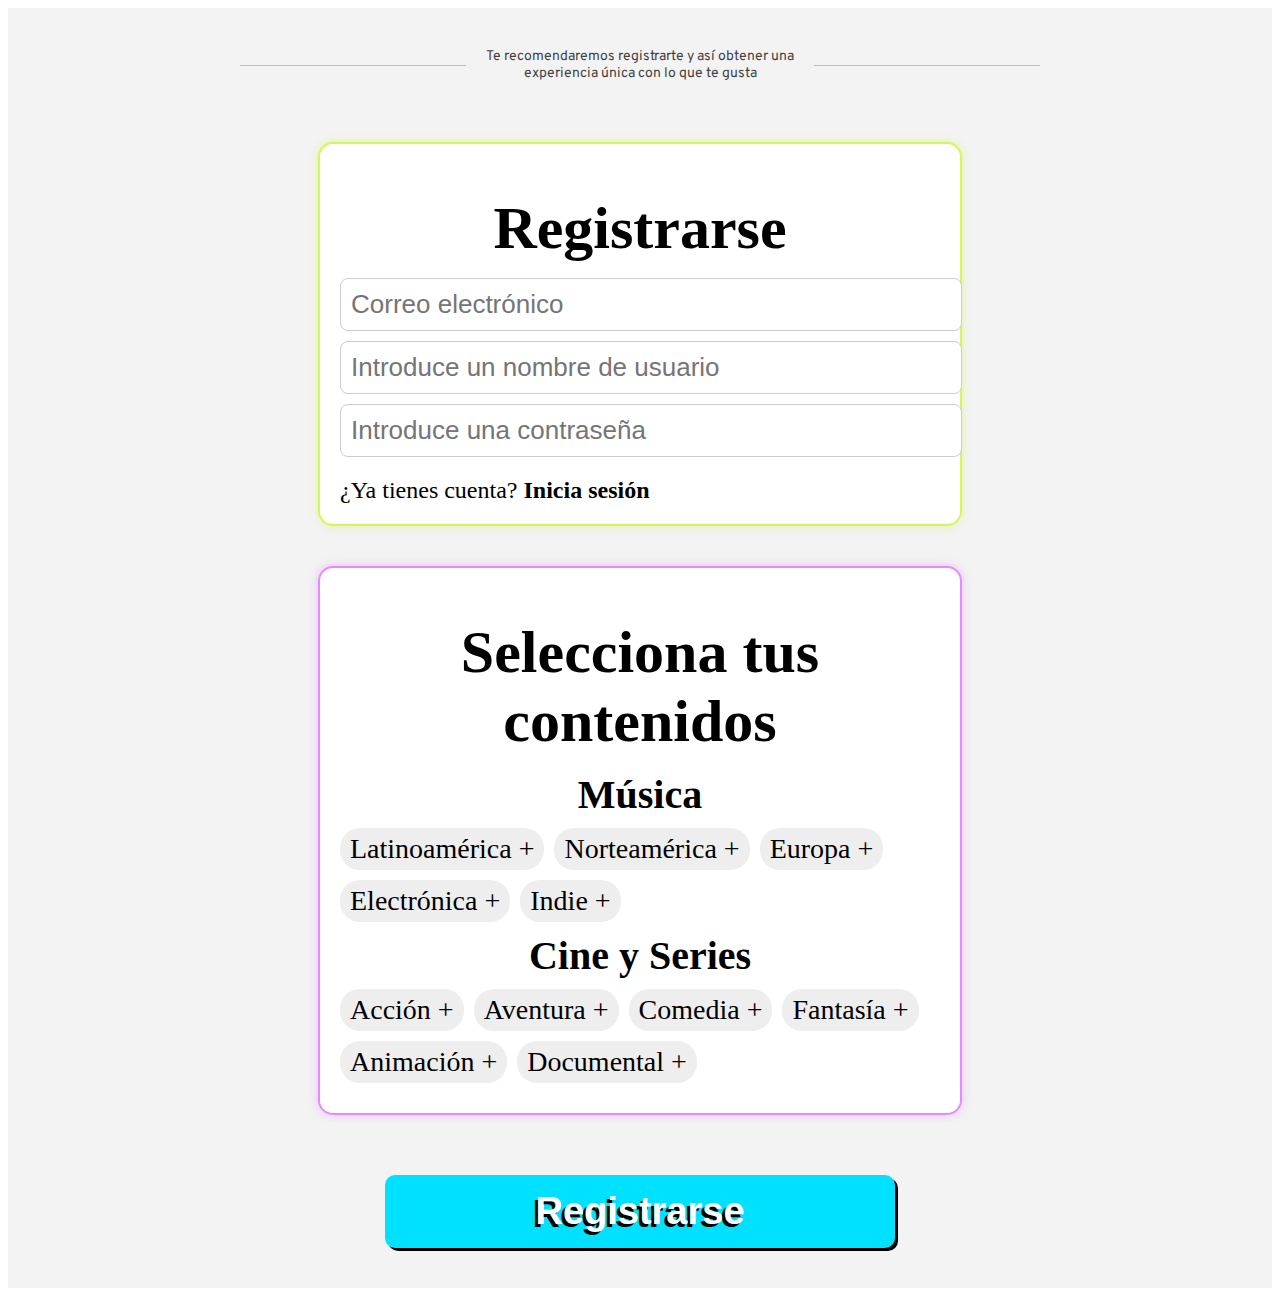
<file: top/index2.html>
<!DOCTYPE html>
<html lang="es">
<head>
  <meta charset="UTF-8" />
  <title>Registro</title>
  <link rel="stylesheet" href="ambiente.css">
   
  <link href="https://fonts.googleapis.com/css2?family=Overpass:wght@400;700&display=swap" rel="stylesheet">
  <link href="https://fonts.googleapis.com/css2?family=Phetsarath&display=swap" rel="stylesheet">
  <link href="https://cdn.jsdelivr.net/npm/bootstrap@5.3.7/dist/css/bootstrap.min.css" rel="stylesheet"
    integrity="sha384-LN+7fdVzj6u52u30Kp6M/trliBMCMKTyK833zpbD+pXdCLuTusPj697FH4R/5mcr" crossorigin="anonymous">

</head>
<body>

  <div class="contenedor-principal">

<div class="linea-con-texto">
  <div class="linea"></div>
  <p class="texto-inicial">Te recomendaremos registrarte y así obtener una <br>experiencia única con lo que te gusta</p>
  <div class="linea"></div>
</div>
    <div class="caja-registro">

      <div class="formulario">
        <div class="form-titulo">Registrarse</div>
        <input type="email" placeholder="Correo electrónico" class="input">
        <input type="text" placeholder="Introduce un nombre de usuario" class="input">
        <input type="password" placeholder="Introduce una contraseña" class="input">
        <div class="form-link">¿Ya tienes cuenta? <a href="#">Inicia sesión</a></div>
      </div>

      <div class="contenidos">
        <div class="form-titulo">Selecciona tus contenidos</div>

        <div class="bloque">
          <div class="subtitulo">Música</div>
          <div class="tags">
            <div class="tag">Latinoamérica +</div>
            <div class="tag">Norteamérica +</div>
            <div class="tag">Europa +</div>
            <div class="tag">Electrónica +</div>
            <div class="tag">Indie +</div>
          </div>
        </div>

        <div class="bloque">
          <div class="subtitulo">Cine y Series</div>
          <div class="tags">
            <div class="tag">Acción +</div>
            <div class="tag">Aventura +</div>
            <div class="tag">Comedia +</div>
            <div class="tag">Fantasía +</div>
            <div class="tag">Animación +</div>
            <div class="tag">Documental +</div>
          </div>
        </div>
      </div>
    </div>

    <button class="btn-registrarse" onclick="window.location.href='bienvenido.html'">Registrarse</button>

  </div>

  <script>
    document.querySelectorAll('.tag').forEach(tag => {
      tag.addEventListener('click', () => {
        tag.classList.toggle('activo');
      });
    });
  </script>
</body>
</html>
</file>
<file: tdmm2-tp2/tercero.css>
html{
    padding: 0;
    margin: 0;
    max-width: 100%;
     overflow-x: hidden;
}

/* GRILLA BASE ABSOLUTA (incluye todas las partes de este html, no esta separada por secciones */
body {
  display: grid;
  grid-template-columns: repeat(12, 160px); /* 12 columnas fijas */
  grid-template-rows: repeat(70,100px);
  width: 1920px;
  margin: 0 ;
  padding: 0;
  background-color: rgba(0, 4, 0, 1);
    color:rgba(245, 247, 231, 1);
}

/* Para que todas las secciones usen la grilla del body */
.grid{
  position: relative;
}


/*TIPO DE TEXTOS*/
h1{
font-family: "Nunito", sans-serif;
 font-size: clamp(48px, 6.67vw, 86px);
 padding: 0;
 margin: 0;
}
.acento{
    color:#00F8D3 ;
}
h3{
font-family: "Nunito", sans-serif;
 font-size:  48px;
 padding: 0;
 margin: 0;
}
h5{ font-family: "Nunito", sans-serif;
font-size: 38px;
font-weight: 400;
padding: 0;
margin: 0;
}
h6{
  font-family: "Nunito", sans-serif;
     font-size: 24px;
     font-weight: 400;
    padding: 0;
  margin: 0;
}
p {
     font-family: "Lexend", sans-serif;
     font-size: 24px;
     font-weight: 200;
         padding: 0;
  margin: 0;
}
.subtitulo{
        font-weight:400;
        margin: 0;
        padding: 0;
}





/*PANTALLA 1 titulo y cta*/
header{
   display: contents;
    grid-column: 1/13;
    grid-row: 1/10;
    color:rgba(245, 247, 231, 1);
}

#robotitus{
    grid-column: 10/13;
    grid-row: 1;
    display: flex;
justify-content: flex-end;

} #titus{
padding-top: 47px;
}
#cont1pan1{
    grid-column: 2/7;
    grid-row: 2/4;
    display: flex;
    align-items: center;
}
#cont2pan1 {
grid-column: 2/7;
    grid-row: 4/6;
    
}
/*BOTON DE CTA*/
#container{
    grid-column: 2/7;
    grid-row: 6/10;
  padding-top:20px;
   overflow: visible;
}
#mostrar {
   background-color: #00F8D3;
      color:rgba(0, 4, 0, 1);
      border: none;
      cursor: pointer;
      border-radius: 10px;
      width: clamp(1.5rem, 18vw, 18vw);
      height: clamp(1rem, 6vh, 6rem);
        font-family: "Nunito", sans-serif;
     font-size: clamp(1rem, 2vw, 2rem);
     font-weight: bold;
}
#formularioOpciones {
   font-family: "Lexend", sans-serif;
  font-size: clamp(0.3rem, 1.5vw, 1.5rem);
      display: none; /* Oculto al principio */
    }
#cont3pan1{
     grid-column: 7 / 12;
  grid-row: 2 / 10; 
  background-image: url(IMAGENES/pant1/galaxy.png);
  background-size: contain; 
  background-repeat: no-repeat;
  background-position: center;
} #libro1{
     grid-column: 8 / 11;
  grid-row: 3 / 8;      
}


/*imagen de fondo entre pantalla 1 y sección 1*/
#tierra{
     grid-column: 1/ 5;
  grid-row: 8 / 17; 
  background-image: url(IMAGENES/tierra.png);
  background-size: contain; 
  background-repeat: no-repeat;
  background-position: start; 
   z-index: 999;
}





/*pantalla 2*/
#sec1{
    grid-column: 1/13;
    grid-row: 10/23;
    color:rgba(245, 247, 231, 1);
    display: contents;
   
}
.fondoblue1{
   grid-column: 1/13;
  grid-row: 10/23;
    background: linear-gradient(to bottom, rgba(0,4,0,1),rgba(23, 29, 119, 1),rgba(0,4,0,1)) ;
}
.cont2fondo{
    grid-column: 7 / 13;
  grid-row: 11/ 16; 
 background-image: url(IMAGENES/pant2/big-bang\ 1.png);
   background-size: 100%; 
  background-repeat: no-repeat;
  display: flex;
  justify-content: flex-end;
}
.lineas{
  grid-column: 6/8;
  grid-row: 13/22;
  background-image: url(IMAGENES/pant2/lineas.png);
    background-size: contain; 
  background-repeat: no-repeat;
  background-position: center;
}
 
#cont1pan2 {
      grid-column: 3 / 11;
  grid-row: 11 / 12; 
  background-image: url(IMAGENES/pant2/fondot.png);
    background-size: cover; 
  background-repeat: no-repeat;
  background-position: center;
display: flex;
justify-content: center;
align-items: center;
text-align: center;
}

 #img2pan2{ background-image: url(IMAGENES/pant2/contenedor1.png);
    background-size:contain; 
  background-repeat: no-repeat;
  background-position: center;
    grid-column: 2 / 6;
  grid-row: 13/ 17; }
#cont2pan2 {
     grid-column: 2 / 6;
  grid-row: 14/ 16;
    display: flex;
    text-align: center;
   flex-direction: column;
   justify-content:center;
   align-items: center;
} 

 #img3pan2{ background-image: url(IMAGENES/pant2/contenedor1.png);
    background-size:contain; 
  background-repeat: no-repeat;
  background-position: center;
    grid-column: 8/ 12;
  grid-row: 15/ 19; }
#cont3pan2 {
    grid-column: 8/12;
    grid-row: 16/18;
  display: flex;
    text-align: center;
   flex-direction: column;
   justify-content:center;
   align-items: center;
}

#img4pan2{ background-image: url(IMAGENES/pant2/contenedor1.png);
    background-size:contain; 
  background-repeat: no-repeat;
  background-position: center;
    grid-column: 2 / 6;
  grid-row: 18/ 22; 
}
#cont4pan2 {
 display: flex;
    text-align: center;
   flex-direction: column;
   justify-content:center;
   align-items: center;
    grid-column: 2 / 6;
  grid-row: 19/ 21;
}

#cont5pan2 {
    background-image: url(IMAGENES/pant2/fondo3.png);
      background-size: contain; 
  background-repeat: no-repeat;
    grid-column: 8 / 12;
  grid-row: 21/ 23; 
  display: flex;
  justify-content: flex-end;
  text-align: center;
  align-items: center;
} #subtitulo{
  font-weight: 100;
}

.fondo1 {
   grid-column: 9 / 12;
 grid-row: 6/11;  
 display: flex;
 justify-content: center; 
 align-items: start;  
}






/*pantalla 3*/
#sec2{
  display: contents;
    grid-column: 1/13;
       grid-row: 24/33;
    color:rgba(245, 247, 231, 1);
}

#cont1pan3{
    background-image: url(IMAGENES/pant2/contenedor1.png);
    background-size:contain; 
  background-repeat: no-repeat;
  background-position: center;
    grid-column: 2 / 8;
  grid-row: 25/ 30; 

} #textaldo{
   display: flex;
    text-align: start;
   flex-direction: column;
   justify-content:center;
   align-items: center;
    grid-column: 3 / 7;
  grid-row: 25/ 30;
}

#aldo{
   grid-column: 1 / 13;
  grid-row: 27/ 33; 
  display: flex;
justify-content: end;
align-items: end;
z-index: 99;
}

.cont3fondo{
    grid-column: 1 / 5;
  grid-row: 24/ 27; 
 background-image: url(IMAGENES/pant3/saturno.png);
   background-size: contain; 
  background-repeat: no-repeat;
}
.cont4fondo{
    grid-column: 8 / 13;
  grid-row: 24/ 31; 
 background-image: url(IMAGENES/pant3/jupiter.png);
   background-size: contain; 
  background-repeat: no-repeat;
background-position: center;
z-index: 0;
}





/*pantalla 4 y 5*/
#sec3{
     display: contents;
    grid-column: 1/13;
       grid-row: 33/57;
      }

 #fondoblue2{  
    grid-column: 1/13;
  grid-row: 33/55;
  background: linear-gradient(rgba(23, 29, 119, 1),rgba(0,4,0,1) ,  rgba(0, 4, 0, 1)) ;
}
/*titulo*/
.cont1pan4{
   grid-column: 5/9;
  grid-row: 33/35;
  display: flex;
  justify-content: center;
  align-items: flex-end;
} #cont1{
  background-image: url(IMAGENES/pant4/fondot.png);
   background-size:contain; 
  background-repeat: no-repeat;
  background-position: center;
  z-index: 2;
  grid-column: 5/9;
   grid-row: 35/37;
}

 /*contenedores de fondo*/
.cont2pan4 {
  grid-column: 2/6;
  grid-row: 37/41;
background-image: url(IMAGENES/pant2/contenedor1.png);
 background-size: contain; 
  background-repeat: no-repeat;
  background-position: center;
} .cont3pan4 {
  grid-column: 8/12;
  grid-row: 37/41;
background-image: url(IMAGENES/pant2/contenedor1.png);
 background-size: contain; 
  background-repeat: no-repeat;
  background-position: center;
}.cont4pan4 {
  grid-column: 5/9;
  grid-row: 42/46;
background-image: url(IMAGENES/pant2/contenedor1.png);
 background-size: contain; 
  background-repeat: no-repeat;
  background-position: center;
}
 /*contenido de los contenedores*/
 
#articulo1sec3{
  display: flex;
    text-align: start;
   flex-direction: column;
   justify-content:center;
   align-items: start;
   grid-column: 3/6;
   grid-row: 37/41;
   padding-right: 20px;
} #icono1{
grid-column: 2/3;
grid-row: 38/ 40; 
display: flex;
justify-content: center;
align-items: center;
z-index: 5;
}
#articulo2sec3{
  display: flex;
    text-align: start;
   flex-direction: column;
   justify-content:center;
   align-items: start;
   grid-column: 9/12;
   grid-row: 37/41;
   padding-right: 20px;
} #icono2{
grid-column: 8/9;
grid-row: 38/ 40; 
display: flex;
justify-content: center;
align-items: center;
z-index: 5;
}
#articulo3sec3{
  display: flex;
    text-align: start;
   flex-direction: column;
   justify-content:center;
   align-items: start;
   grid-column: 6/9;
   grid-row: 42/46;
   padding-right: 20px;
} #icono3{
grid-column: 5/6;
grid-row: 43/ 45; 
display: flex;
justify-content: center;
align-items: center;
z-index: 5;
}

/*imagenes de fondo*/
.fondo2 {
  grid-column: 4/10;
grid-row: 36/ 43; 
display: flex;
justify-content: center;
}
#planeta{
grid-column: 1/5;
grid-row: 42/49;
display: flex;
}






/*pantalla 5 (dentro de la sección 3)*/
#luna{
  grid-column: 9/13;
grid-row: 45/55;
display: flex;
}
/*titulo*/
.cont1pan5{
   grid-column: 2/8;
    grid-row: 47/49;
}

/*contenedores*/
#contenedor1pan5{
  background-image: url(IMAGENES/pant5/cont1.png);
  background-repeat: no-repeat;
  grid-column: 2/8;
  grid-row: 50/52;
  background-position: center;
}
#contenedor2pan5{
  background-image: url(IMAGENES/pant5/cont2.png);
  background-repeat: no-repeat;
  background-position: center;
  grid-column: 3/9;
  grid-row: 52/54;
}
#contenedor3pan5{
  background-image: url(IMAGENES/pant5/cont3.png);
  background-position: center;
  background-repeat: no-repeat;
  grid-column: 4/10;
  grid-row: 54/56;
  z-index: 1;
}


 /*contenido de los contenedores*/
.cont2pan5{
   grid-column: 3/8;
  grid-row: 50/52;
  display: flex;
  flex-direction: column;
  text-align: start;
  align-items: flex-start;
  justify-content: center;
  padding-bottom: 20px;
   padding-right: 20px;
}
.cont3pan5{
   grid-column: 4/9;
  grid-row: 52/54;
  display: flex;
  flex-direction: column;
  text-align: start;
  align-items: flex-start;
  justify-content: center;
  padding-bottom: 20px;
   padding-right: 20px;
}
.cont4pan5{
   grid-column: 5/10;
  grid-row: 54/56;
  display: flex;
  flex-direction: column;
  text-align: start;
  align-items: flex-start;
  justify-content: center;
  padding-bottom: 20px;
  padding-right: 20px;
   z-index: 1;
}

/*fondo*/

#fondoestrellas{
  background-image: url(IMAGENES/pant5/fondo5.png);
  background-repeat: no-repeat;
  background-size: cover;
  background-position: center;
  grid-column: 1/13;
  grid-row: 52/57;
}




/*pantalla 6*/
#sec5{
    grid-column: 1/13;
    grid-row: 57/67;
display: contents;}

/*fondo*/
#fondoestrellas2 {
    background-image: url(IMAGENES/pant6/fondog.png);
  background-repeat: no-repeat;
  background-size: cover;
    grid-column: 1/13;
    grid-row: 57/67;
}

/*imagenes figura*/
#tierraimg{
  grid-column: 9/13;
   grid-row: 57/67;
   display: flex;
   z-index: 5;
}
#satelite{
   grid-column: 5/9;
   grid-row: 59/64;
   display: flex;
   justify-content: center;
   z-index: 5;
}




/* FOOTER */
footer {
  grid-column: 1 / 13;
  grid-row: 67/70;
  background-color: rgba(34, 34, 34, 1);
  text-align: center;
color:rgba(245, 247, 231, 1);
}
</file>
<file: top/ambiente.css>
.titulo-comienzo {

  font-family: 'Overpass', sans-serif;
  font-weight: 700;
  text-align: left;
  color: #2C2C2C;
  font-size: 64px;
    margin-bottom: 0px;
}

.texto-comienzo {
  font-size: 32px;
  color: #2C2C2C;
  font-family: 'Overpass', sans-serif;
  max-width: 2000px;
  text-align: left;
  margin-top: 0px;
  font-weight: bold;

}

.imagen-comienzo {
  max-width: 500%;
  height: auto;
  border-radius: 10px;
  justify-self: center;
  margin-top: 70px;
  margin-bottom: 290px;
  height: auto;
    transform: scale(1.9);
}

/* TOP */
.top {
  overflow-x: hidden;
  overflow-y: auto;
}

.contenedor {
  display: grid;
  grid-template-columns: 1fr;
  gap: 10px;
  max-width: 100%;
  margin: 0;
padding: 0 60px;
  margin: 0;
  

}

/* TITULO 1 */
.titulo-central {
  display: grid;
  place-items: center;
  padding: 10px 20px;
  margin-top: 30px;
  position: relative;
  overflow: visible;
}
.titulo-central::before,
.titulo-central::after {
  content: "";
  position: absolute;
  height: 9px;
  background: #E8FF67;
  inset: 0 -9999px;
  /* top/bottom 0, left/right expandido */
  z-index: -1;
}
.titulo-central::after {
  bottom: 0;
  top: auto;
}
.texto-central {
  color: #2C2C2C;
  font-weight: 500;
  font-size: 48px;
  font-family: 'Overpass', sans-serif;
  font-weight: bold;

}


/* TITULO 2 Y TODO SU CONTENIDO */
.titulo {
  background-color: #ed51fb;
  color: white;
  font-weight: bold;
  padding: 6px 20px;
  border-radius: 8px;
  text-align: center;
  margin-top: 30px;

  font-family: 'Overpass', sans-serif;

  font-size: 40px;
  font-weight: bold;
text-shadow: -4px 4px 0px black;
}

.contenido {
  display: grid;
  grid-template-columns: 1fr 2fr;
  gap: 15px;
  align-items: start;
}

.foto {
  margin-top: 60px;
  border-radius: 10px;
  width: 500px;
  height: 393px;
  margin-bottom: 60px;

}

.fotoalta {
  margin-top: 60px;
  border-radius: 10px;
  width: 465px;
  height: 465px;
  margin-bottom: 60px;

}

.texto {
  font-size: 32px;
  margin-top: 50px;
  margin-left: 40px;
  margin-bottom: 110px;
  font-family: 'Phetsarath', sans-serif;
  color: #2C2C2C;
}

.cita {
  font-style: italic;
  font-size: 36px;
  text-align: left;
  margin: 5px 10px;
  margin-right: 500px;
  max-width: 100%;
  padding-right: 0px;
  font-family: 'Overpass', sans-serif;
  font-weight: bold;
}

.disco {
  width: 100px;
  border-radius: 6px;
}

/* SEGUIR LEYENDO Y IMAGEN */
.piefoto {
  position: relative;
  display: grid;
  grid-template-columns: 1fr 1fr;
  align-items: center;
  padding: 40px 10px; /* aumentamos padding vertical para espacio */
  overflow: visible;
  margin-top: 100px;
  width: 100%;
  border-top: none;
  border-bottom: none;
  
}



.seguir {
  background-color: #00bfff;
  color: white;
  font-weight: 500;
  font-size: 40px;
  font-family: 'Overpass', sans-serif;
  padding: 8px 20px;
  border: none;
  border-radius: 6px;
  box-shadow: -4px 4px 0px black;
  cursor: pointer;
  justify-self: start;
  align-self: center;
  margin-left: 230px;
  position: relative; /* para estar encima de la línea */
  z-index: 1;
  text-shadow: -4px 4px 0px black;
}

.seguir.centrada {
  margin-left: auto;
  margin-right: auto;
  display: block;
}

.pie {
  position: relative;
  display: flex;
  justify-content: space-between;
  align-items: center;
  padding: 0px 0px;
  overflow: visible;
  margin-top: 10px;
  width: 100%;
  border-top: none;
  border-bottom: none;
    max-width: 100%;
  box-sizing: border-box;
}

/* Imagen decorativa como fondo flotante a la derecha */
.imagen-fija1 {
  position: absolute;
  top: -90px; /* ← SUBILA lo que necesites, podés probar -300px, -400px */
  right: 20px;
  width: 303px;
  height: 303px;
  border-radius: 6px;
  z-index: 2;
  pointer-events: none;
  background-image: url("imagenes/1.png");
  background-size: cover;
  background-position: center;
}

.imagen-fija2 {
  position: absolute;
  top: -90px; /* ← SUBILA lo que necesites, podés probar -300px, -400px */
  right: 20px;
  width: 303px;
  height: 303px;
  border-radius: 6px;
  z-index: 2;
  pointer-events: none;
  background-image: url("imagenes/2.png");
  background-size: cover;
  background-position: center;
}

.imagen-fija3 {
  position: absolute;
  top: -90px; /* ← SUBILA lo que necesites, podés probar -300px, -400px */
  right: 20px;
  width: 303px;
  height: 303px;
  border-radius: 6px;
  z-index: 2;
  pointer-events: none;
  background-image: url("imagenes/3.png");
  background-size: cover;
  background-position: center;
}

.imagen-fija4 {
  position: absolute;
  top: -90px; /* ← SUBILA lo que necesites, podés probar -300px, -400px */
  right: 20px;
  width: 303px;
  height: 303px;
  border-radius: 6px;
  z-index: 2;
  pointer-events: none;
  background-image: url("imagenes/4.png");
  background-size: cover;
  background-position: center;
}

.imagen-fija5 {
  position: absolute;
  top: -90px; /* ← SUBILA lo que necesites, podés probar -300px, -400px */
  right: 20px;
  width: 303px;
  height: 303px;
  border-radius: 6px;
  z-index: 2;
  pointer-events: none;
  background-image: url("imagenes/5.png");
  background-size: cover;
  background-position: center;
}

/* Línea amarilla centrada, por debajo */
.pie::after {
  content: "";
  position: absolute;
  height: 9px;
  background-color: #E8FF67;
  left: 0;
  right: 0;
  top: 50%;
  transform: translateY(-50%);
  z-index: 0;
}

.seguircine.desplegable {
  display: block;
  margin-left: auto;
  margin-right: auto;
}

.seguircine {
  background-color: #00bfff;
  color: white;
  font-weight: 500;
  font-size: 48px;
  font-family: 'Overpass', sans-serif;
  padding: 8px 20px;
  border: none;
  border-radius: 6px;
  box-shadow: -4px 4px 0px black;
  cursor: pointer;
  justify-self: center;
  align-self: center;
  margin-left: 0;
  position: relative;
  z-index: 1;
  text-shadow: -4px 4px 0px black;
    grid-column: 1 / span 2;
  justify-self: center;
  align-self: center;
  margin-left: 0;
}

.bloque-expandible {
  position: relative;
  min-height: 800px;  /* ← Aumentalo según cuánto subas la imagen */
  overflow: visible;  /* ← Esto es importante para que no se recorte */
  padding-top: 100px; /* ← Opcional, ajustalo si querés más margen arriba */
}


.imagen-superpuesta {
  position: absolute;
  top: 50%;
  right: 30px;
  transform: translateY(-50%);
  width: 455px;
  height: 455px;
  border-radius: 6px;
  z-index: 2;
  pointer-events: none;
}

.oculto {
  border: none !important;
  box-shadow: none !important;
  background-color: transparent !important; /* Opcional: si querés fondo transparente */
  padding: 0; 
 margin: 0;
  background-color: #f5f5f5;
  border: none;
  font-size: 28px;
  color: #2C2C2C;
  font-family: 'Overpass', sans-serif;
}

.collapse {
  margin: 0 !important;
  padding: 0 !important;
}

.seguir,
.seguircine {
  margin-bottom: 10px; /* o el valor que prefieras, incluso 0 */
}

















 /* REGISTRO */
.contenedor-principal {
  background-color: #f3f3f3;
  padding: 40px;
  display: flex;
  flex-direction: column;
  align-items: center;
}

.texto-inicial {
  margin-bottom: 30px;
  text-align: center;
font-size: 30px;
  color: #434343;
  font-family: 'Overpass', sans-serif;

}

.caja-registro {
  display: flex;
  gap: 40px;
  padding: 30px;
  justify-content: center;
  flex-wrap: wrap;

  /* Hace el contenedor invisible */
  background-color: transparent;
  border: none;
  box-shadow: none;
}


.formulario, .contenidos {
  padding: 20px;
  width: 300px;
  border-radius: 15px;
}

.formulario {
  border: 2px solid #d4f55d;
  box-shadow: 0 0 10px #d4f55d88;
  background-color: white; /* ← AÑADIR ESTA LÍNEA */
  padding: 20px;
  width: 600px;
  border-radius: 15px;
}

.contenidos {
  border: 2px solid #e18cff;
  box-shadow: 0 0 10px #e18cff88;
  background-color: white; /* ← AÑADIR ESTA LÍNEA */
  padding: 20px;
  width: 600px;
  border-radius: 15px;
  text-align: center;

}

.form-titulo {
  text-align: center;
  font-size: 60px;
  font-weight: bold;
  margin-bottom: 15px;
  color: #000000;
      margin-top: 30px;

 
}

.input {
  width: 100%;
  padding: 10px;
  margin-bottom: 10px;
  border-radius: 8px;
  border: 1px solid #ccc;
  font-size: 26px;
}

.form-link {
  text-align: left;
  font-size: 24px;
  margin-top: 10px;
}

.form-link a {
  color: black;
  font-weight: bold;
  text-decoration: none;
}

.form-link a:hover {
  text-decoration: underline;
}

.subtitulo {
  font-weight: bold;
  margin-bottom: 5px;
  text-align: center;
  font-size: 40px;
}

.tags {
  display: flex;
  flex-wrap: wrap;
  gap: 10px;
  margin: 10px 0;
  text-align: center;
  font-size: 28px;

}

.tag {
  padding: 5px 10px;
  background-color: #eee;
  border-radius: 20px;
  cursor: pointer;
  user-select: none;
  transition: background-color 0.3s, color 0.3s;
  text-align: center;


}

.tag.activo {
  background-color: #FF41D6;
  color: white;
  font-weight: bold;
    text-align: center;

}

.btn-registrarse {
  margin-top: 30px;
  padding: 15px 150px;
  background-color: #00e0ff;
  border: none;
  border-radius: 10px;
  color: rgb(255, 255, 255);
  font-weight: bold;
  font-size: 38px;
  cursor: pointer;
  text-shadow: -3px 3px 0px black;
  box-shadow: 3px 3px 0px black;
  transition: transform 0.2s;
}

.btn-registrarse:hover {
  transform: translateY(-2px);
}

.linea-con-texto {
  display: flex;
  align-items: center;
  justify-content: center;
  width: 100%;
  max-width: 800px;
  margin-bottom: 30px;
  gap: 10px;
}

.linea-con-texto .linea {
  flex: 1;
  height: 1px;
  background-color: #999;
  opacity: 0.6;
}

.linea-con-texto .texto-inicial {
  margin: 0;
  white-space: nowrap;
  font-size: 14px;
  text-align: center;
  padding: 0 10px;
}
</file>
